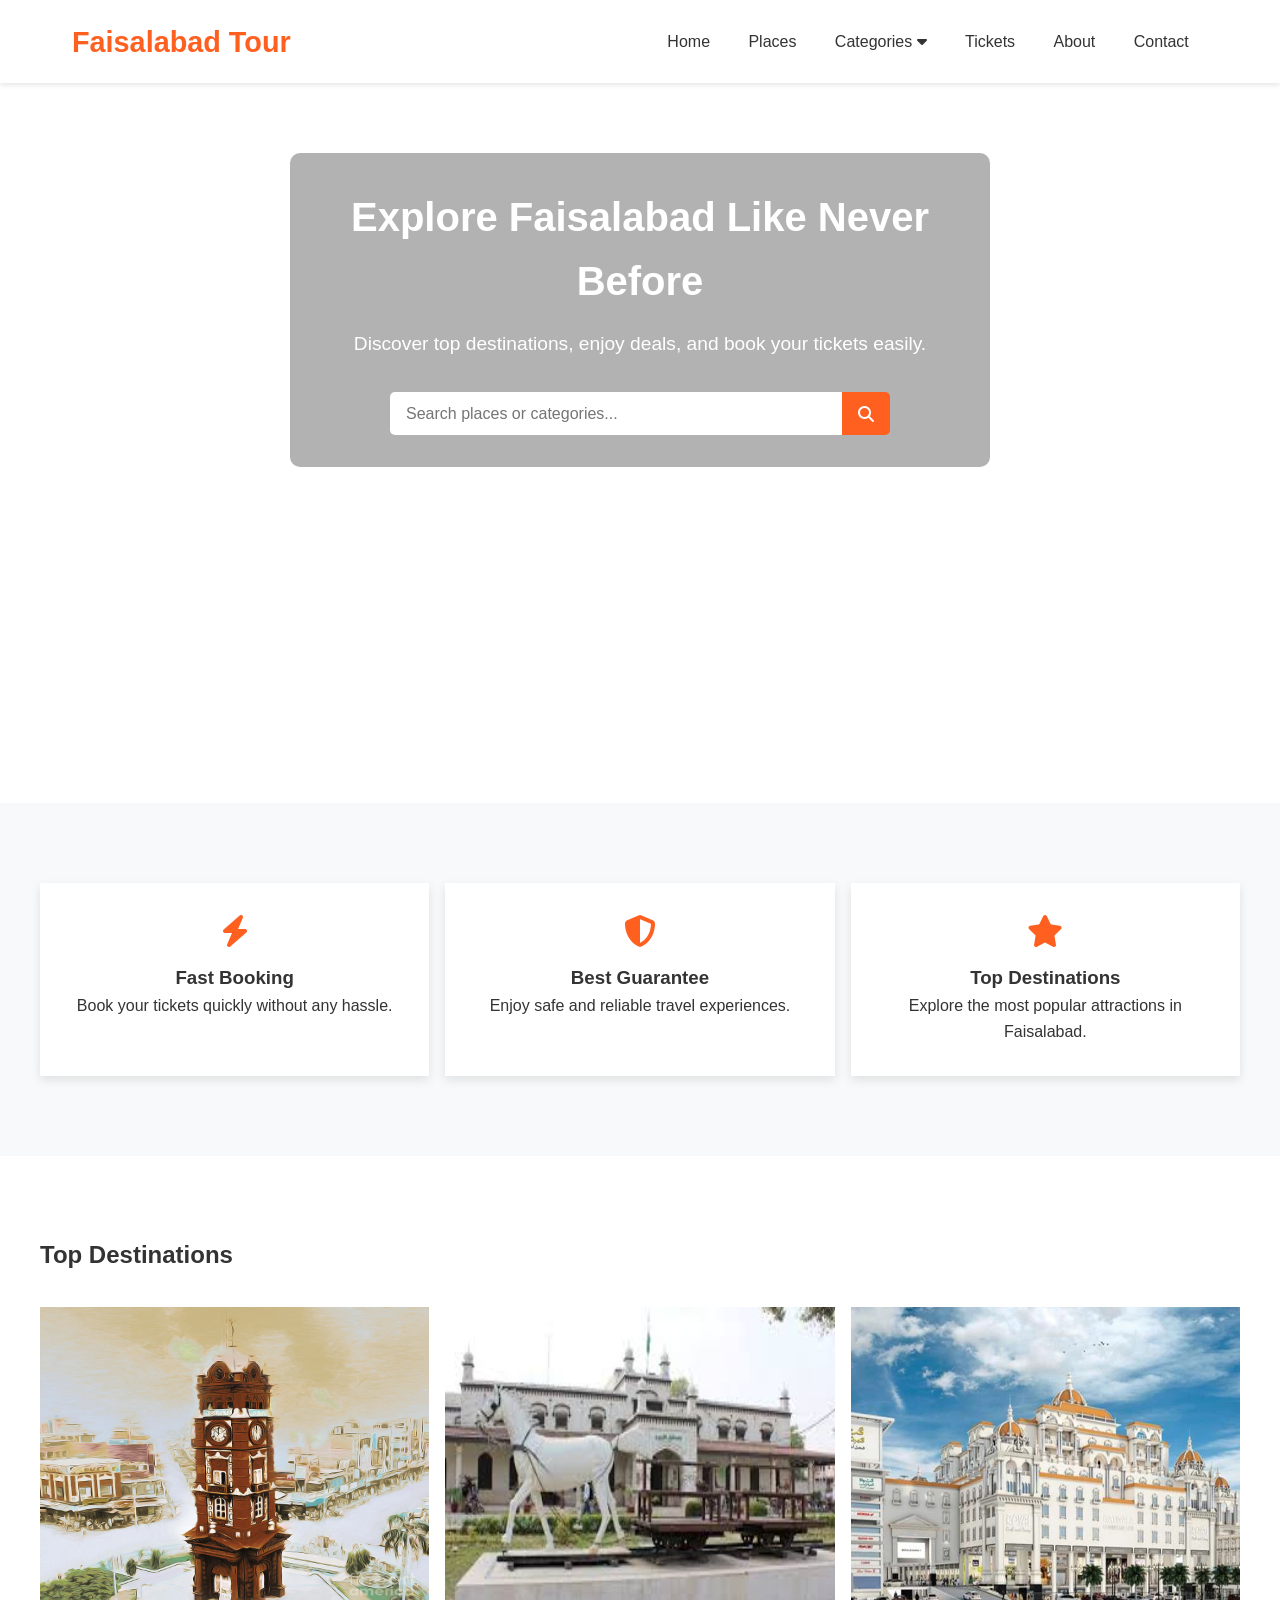
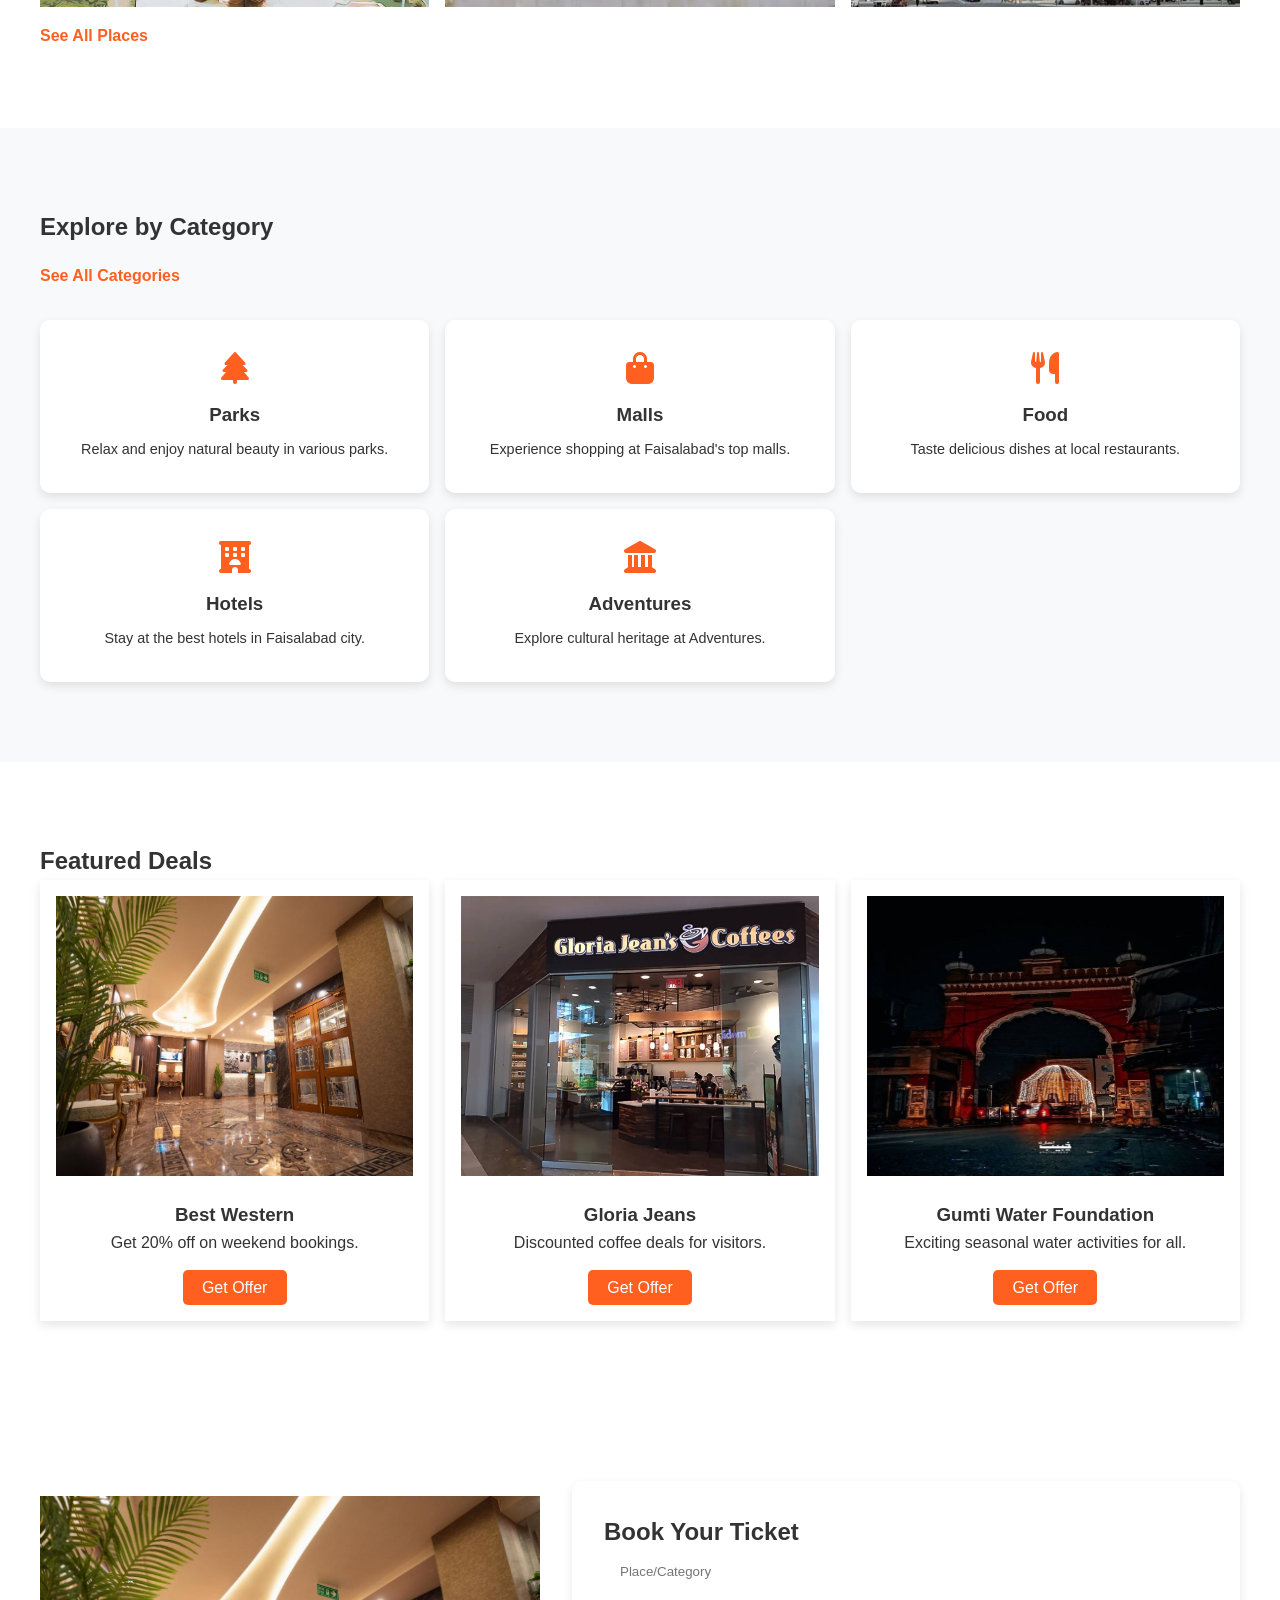
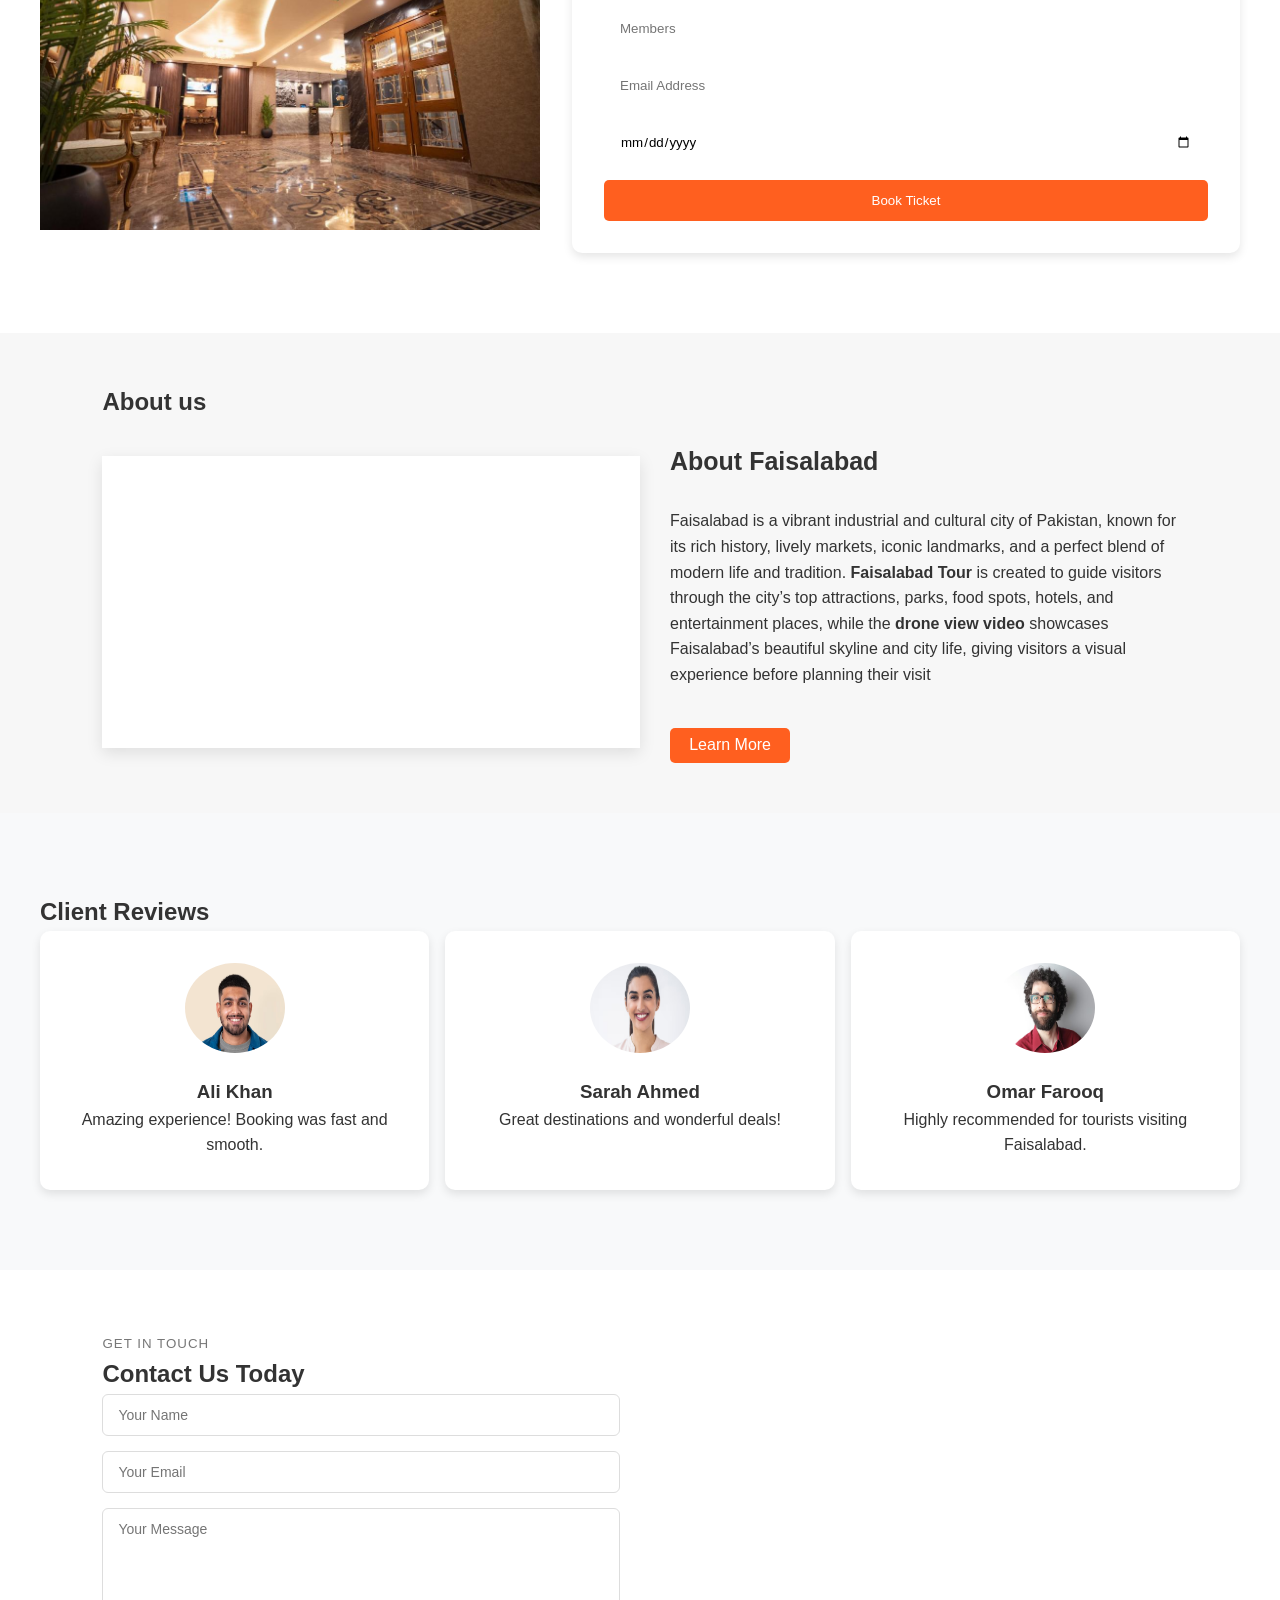
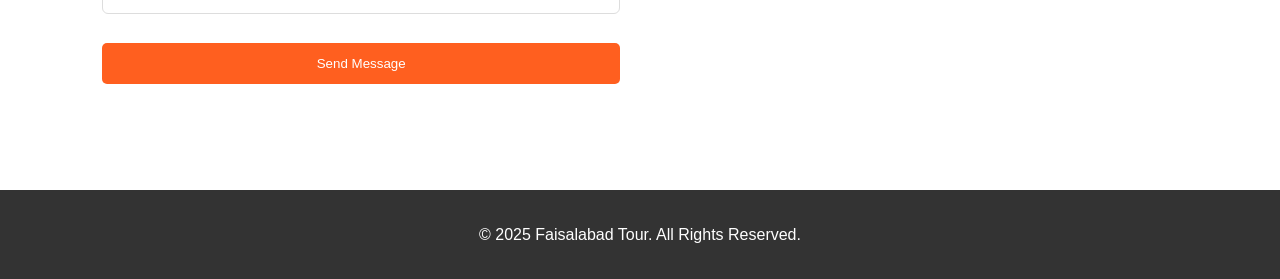
<file: index.html>
<!DOCTYPE html>
<html lang="en">
  <head>
    <meta charset="UTF-8" />
    <meta name="viewport" content="width=device-width, initial-scale=1.0" />
    <title>Faisalabad Tour - Home</title>
    <!-- Link CSS -->
    <link rel="stylesheet" href="styles.css" />
    <!-- CDN Icons for categories -->
    <link
      rel="stylesheet"
      href="https://cdnjs.cloudflare.com/ajax/libs/font-awesome/6.4.0/css/all.min.css"
    />
  </head>
  <body>
    <!-- HEADER START -->
    <header>
      <div class="container header-container">
        <!-- Logo -->
        <div class="logo">Faisalabad Tour</div>
        <!-- Navbar -->
        <nav>
          <ul class="nav-links">
            <li><a href="index.html">Home</a></li>
            <li><a href="places.html">Places</a></li>
            <li class="dropdown">
              <a href="categories.html"
                >Categories <i class="fa fa-caret-down"></i
              ></a>
              <ul class="dropdown-menu">
                <li><a href="parks.html">Parks</a></li>
                <li><a href="malls.html">Malls</a></li>
                <li><a href="food.html">Food</a></li>
                <li><a href="hotels.html">Hotels</a></li>
                <li><a href="adventures.html">Adventure</a></li>
              </ul>
            </li>
            <li><a href="tickets.html">Tickets</a></li>
            <li><a href="about.html">About</a></li>
            <li><a href="contact.html">Contact</a></li>
          </ul>
          <!-- Burger icon for mobile -->
          <div class="burger">
            <div></div>
            <div></div>
            <div></div>
          </div>
        </nav>
      </div>
    </header>
    <!-- HEADER END -->

    <!-- BANNER START -->
    <section class="banner">
      <div class="banner-slides">
        <div
          class="slide"
          style="background-image: url('Images/banner-slides/slide-1.jpg')"
        ></div>
        <div
          class="slide"
          style="background-image: url('Images/banner-slides/slide-2.jpg')"
        ></div>
        <div
          class="slide"
          style="background-image: url('Images/banner-slides/slide-3.jpg')"
        ></div>
        <div
          class="slide"
          style="background-image: url('Images/banner-slides/slide-4.jpg')"
        ></div>
        <div
          class="slide"
          style="background-image: url('Images/banner-slides/slide-5.jpg')"
        ></div>
      </div>

      <div class="banner-content">
        <h1>Explore Faisalabad Like Never Before</h1>
        <p>
          Discover top destinations, enjoy deals, and book your tickets easily.
        </p>

        <!-- SEARCH FORM START -->
        <form class="search-bar" action="places.html" method="get">
          <input
            type="text"
            name="query"
            placeholder="Search places or categories..."
            required
          />
          <button type="submit"><i class="fa fa-search"></i></button>
        </form>
        <!-- SEARCH FORM END -->
      </div>
    </section>
    <!-- BANNER END -->

    <!-- FEATURE CARDS START -->
    <section class="features">
      <div class="container features-container">
        <div class="feature-card">
          <i class="fa fa-bolt"></i>
          <h3>Fast Booking</h3>
          <p>Book your tickets quickly without any hassle.</p>
        </div>
        <div class="feature-card">
          <i class="fa fa-shield-alt"></i>
          <h3>Best Guarantee</h3>
          <p>Enjoy safe and reliable travel experiences.</p>
        </div>
        <div class="feature-card">
          <i class="fa fa-star"></i>
          <h3>Top Destinations</h3>
          <p>Explore the most popular attractions in Faisalabad.</p>
        </div>
      </div>
    </section>
    <!-- FEATURE CARDS END -->

    <!-- TOP DESTINATIONS START -->
    <section class="top-destinations">
      <div class="container section-container">
        <h2>Top Destinations</h2>
        <div class="destinations-grid">
          <div class="destination-card">
            <img src="Images/top-destination-1.jpg" alt="" />
            <div class="destination-info">
              <h3>Clock Tower</h3>
            </div>
          </div>
          <div class="destination-card">
            <img src="Images/top-destination-2.jpeg" alt="" />
            <div class="destination-info">
              <h3>Lyallpur Museum</h3>
            </div>
          </div>
          <div class="destination-card">
            <img src="Images/top-destination-3.webp" alt="" />
            <div class="destination-info">
              <h3>Gatwala Park</h3>
            </div>
          </div>
        </div>
        <a href="places.html" class="see-all-link">See All Places</a>
      </div>
    </section>
    <!-- TOP DESTINATIONS END -->

    <!-- EXPLORE BY CATEGORY START -->
    <section class="explore-category">
      <div class="container section-container">
        <h2>Explore by Category</h2>
        <a href="categories.html" class="see-all-link">See All Categories</a>
        <div class="category-grid">
          <div class="category-card">
            <i class="fa fa-tree"></i>
            <h3>Parks</h3>
            <p>Relax and enjoy natural beauty in various parks.</p>
          </div>
          <div class="category-card">
            <i class="fa fa-shopping-bag"></i>
            <h3>Malls</h3>
            <p>Experience shopping at Faisalabad's top malls.</p>
          </div>
          <div class="category-card">
            <i class="fa fa-utensils"></i>
            <h3>Food</h3>
            <p>Taste delicious dishes at local restaurants.</p>
          </div>
          <div class="category-card">
            <i class="fa fa-hotel"></i>
            <h3>Hotels</h3>
            <p>Stay at the best hotels in Faisalabad city.</p>
          </div>
          <div class="category-card">
            <i class="fa fa-landmark"></i>
            <h3>Adventures</h3>
            <p>Explore cultural heritage at Adventures.</p>
          </div>
        </div>
      </div>
    </section>
    <!-- EXPLORE BY CATEGORY END -->

    <!-- FEATURED DEALS START -->
    <section class="featured-deals">
      <div class="container section-container">
        <h2>Featured Deals</h2>
        <div class="deals-grid">
          <div class="deal-card">
            <img src="Images/deal-1.jpg" alt="" />
            <h3>Best Western</h3>
            <p>Get 20% off on weekend bookings.</p>
            <a href="tickets.html" class="btn">Get Offer</a>
          </div>
          <div class="deal-card">
            <img src="Images/deal-2.jpg" alt="" />
            <h3>Gloria Jeans</h3>
            <p>Discounted coffee deals for visitors.</p>
            <a href="tickets.html" class="btn">Get Offer</a>
          </div>
          <div class="deal-card">
            <img src="Images/deal-3.jpg" alt="" />
            <h3>Gumti Water Foundation</h3>
            <p>Exciting seasonal water activities for all.</p>
            <a href="tickets.html" class="btn">Get Offer</a>
          </div>
        </div>
      </div>
    </section>
    <!-- FEATURED DEALS END -->

    <!-- BOOK TICKET START -->
    <section class="book-ticket">
      <div class="container section-container ticket-container">
        <div class="ticket-image">
          <img src="Images/deal-1.jpg" alt="" />
        </div>
        <div class="ticket-form">
          <h2>Book Your Ticket</h2>
          <form>
            <input type="text" placeholder="Place/Category" required />
            <input type="email" placeholder="Members" required />
            <input type="text" placeholder="Email Address" required />
            <input type="date" placeholder="Date" required />
            <button type="submit">Book Ticket</button>
          </form>
        </div>
      </div>
    </section>

    <!-- ABOUT US START -->

    <section class="about">
      <!-- <h2 class="about-title">About <span>Us</span></h2> -->
      <h2>About us</h2>

      <div class="about-container">
        <!-- Left Video Box -->
        <div class="about-video">
          <video autoplay muted loop>
            <source src="Images/video.mp4" type="video/mp4" />
            Your browser does not support video.
          </video>

          <!-- <div class="img-text">Best Flowers Sellers</div> -->
        </div>

        <!-- Right Content -->
        <div class="about-content">
          <h3 style="margin-bottom: 1.7rem; font-size: 25px">
            About Faisalabad
          </h3>

          <p>
            Faisalabad is a vibrant industrial and cultural city of Pakistan,
            known for its rich history, lively markets, iconic landmarks, and a
            perfect blend of modern life and tradition.
            <b>Faisalabad Tour</b> is created to guide visitors through the
            city’s top attractions, parks, food spots, hotels, and entertainment
            places, while the <b>drone view video</b> showcases Faisalabad’s
            beautiful skyline and city life, giving visitors a visual experience
            before planning their visit
          </p>
          <br />

          <a href="#" class="btn">Learn More</a>
        </div>
      </div>
    </section>

    <!-- ABOUT US END -->

    <!-- REVIEWS START -->
    <section class="reviews">
      <div class="container section-container">
        <h2>Client Reviews</h2>
        <div class="reviews-grid">
          <div class="review-card">
            <img src="Images/client-ali.avif" alt="" />
            <h3>Ali Khan</h3>
            <p>Amazing experience! Booking was fast and smooth.</p>
          </div>
          <div class="review-card">
            <img src="Images/client-sara.avif" alt="" />
            <h3>Sarah Ahmed</h3>
            <p>Great destinations and wonderful deals!</p>
          </div>
          <div class="review-card">
            <img src="Images/client-omar.avif" alt="" />
            <h3>Omar Farooq</h3>
            <p>Highly recommended for tourists visiting Faisalabad.</p>
          </div>
        </div>
      </div>
    </section>
    <!-- REVIEWS END -->

    <!-- CONTACT US START -->

    <section class="contact">
      <div class="contact-container">
        <!-- Left: Contact Form -->
        <div class="contact-left">
          <small>GET IN TOUCH</small>
          <h2>Contact Us Today</h2>

          <form>
            <input type="text" placeholder="Your Name" required />
            <input type="email" placeholder="Your Email" required />
            <!-- <input type="text" placeholder="Subject" /> -->
            <textarea placeholder="Your Message" rows="5"></textarea>
            <button type="submit" class="btn contact-btn">Send Message</button>
          </form>
        </div>

        <!-- Right: Map -->
        <div class="contact-right">
          <iframe
            src="https://www.google.com/maps?q=Faisalabad,Pakistan&output=embed"
            allowfullscreen=""
            loading="lazy"
          >
          </iframe>
        </div>
      </div>
    </section>

    <!-- CONTACT US END -->

    <!-- FOOTER START -->
    <footer>
      <div class="container footer-container">
        <p>&copy; 2025 Faisalabad Tour. All Rights Reserved.</p>
      </div>
    </footer>
    <!-- FOOTER END -->
  </body>
  <script src="script.js"></script>
</html>
</file>
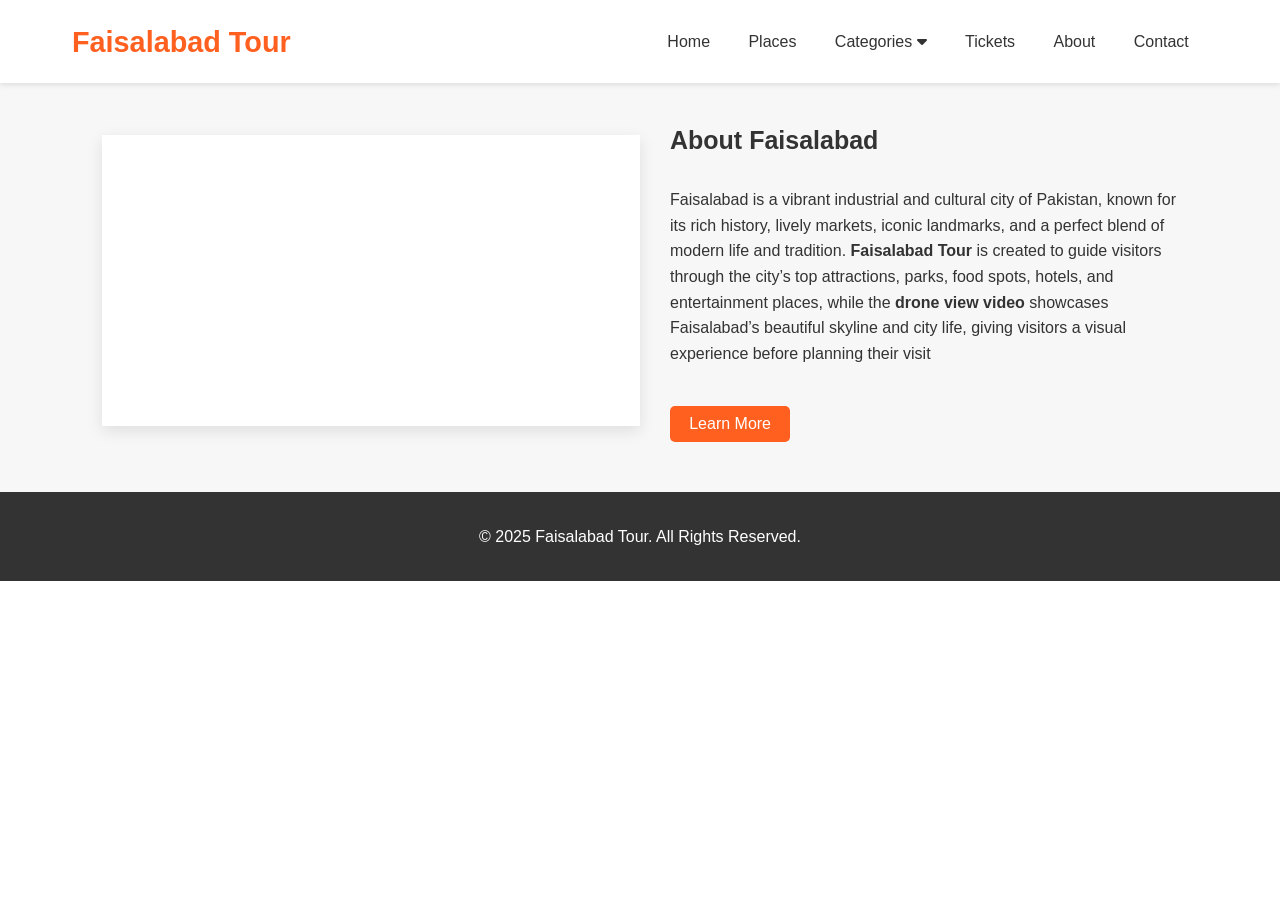
<file: about.html>
<!DOCTYPE html>
<html lang="en">
  <head>
    <meta charset="UTF-8" />
    <meta name="viewport" content="width=device-width, initial-scale=1.0" />
    <title>Faisalabad Tour - About Us</title>
    <link rel="stylesheet" href="styles.css" />
    <link
      rel="stylesheet"
      href="https://cdnjs.cloudflare.com/ajax/libs/font-awesome/6.4.0/css/all.min.css"
    />
  </head>
  <body>
    <!-- HEADER START -->
    <header>
      <div class="container header-container">
        <div class="logo">Faisalabad Tour</div>
        <nav>
          <ul class="nav-links">
            <li><a href="index.html">Home</a></li>
            <li><a href="places.html">Places</a></li>
            <li class="dropdown">
              <a href="categories.html"
                >Categories <i class="fa fa-caret-down"></i
              ></a>
              <ul class="dropdown-menu">
                <li><a href="parks.html">Parks</a></li>
                <li><a href="malls.html">Malls</a></li>
                <li><a href="food.html">Food</a></li>
                <li><a href="hotels.html">Hotels</a></li>
                <li><a href="adventures.html">Adventures</a></li>
              </ul>
            </li>
            <li><a href="tickets.html">Tickets</a></li>
            <li><a href="about.html">About</a></li>
            <li><a href="contact.html">Contact</a></li>
          </ul>
          <div class="burger">
            <div></div>
            <div></div>
            <div></div>
          </div>
        </nav>
      </div>
    </header>
    <!-- HEADER END -->

    <!-- ABOUT VIDEO SECTION START -->

    <section class="about about-page">
      <div class="about-container">
        <!-- Left Video Box -->
        <div class="about-video">
          <video autoplay muted loop>
            <source src="Images/video.mp4" type="video/mp4" />
            Your browser does not support video.
          </video>

          <!-- <div class="img-text">Best Flowers Sellers</div> -->
        </div>

        <!-- Right Content -->
        <div class="about-content">
          <h3 style="margin-bottom: 1.7rem; font-size: 25px">
            About Faisalabad
          </h3>

          <p>
            Faisalabad is a vibrant industrial and cultural city of Pakistan,
            known for its rich history, lively markets, iconic landmarks, and a
            perfect blend of modern life and tradition.
            <b>Faisalabad Tour</b> is created to guide visitors through the
            city’s top attractions, parks, food spots, hotels, and entertainment
            places, while the <b>drone view video</b> showcases Faisalabad’s
            beautiful skyline and city life, giving visitors a visual experience
            before planning their visit
          </p>
          <br />

          <a href="#" class="btn">Learn More</a>
        </div>
      </div>
    </section>

    <!-- ABOUT DETAILS SECTION END -->

    <!-- FOOTER START -->
    <footer>
      <div class="container footer-container">
        <p>&copy; 2025 Faisalabad Tour. All Rights Reserved.</p>
      </div>
    </footer>
    <!-- FOOTER END -->
  </body>
  <script src="script.js"></script>
</html>
</file>
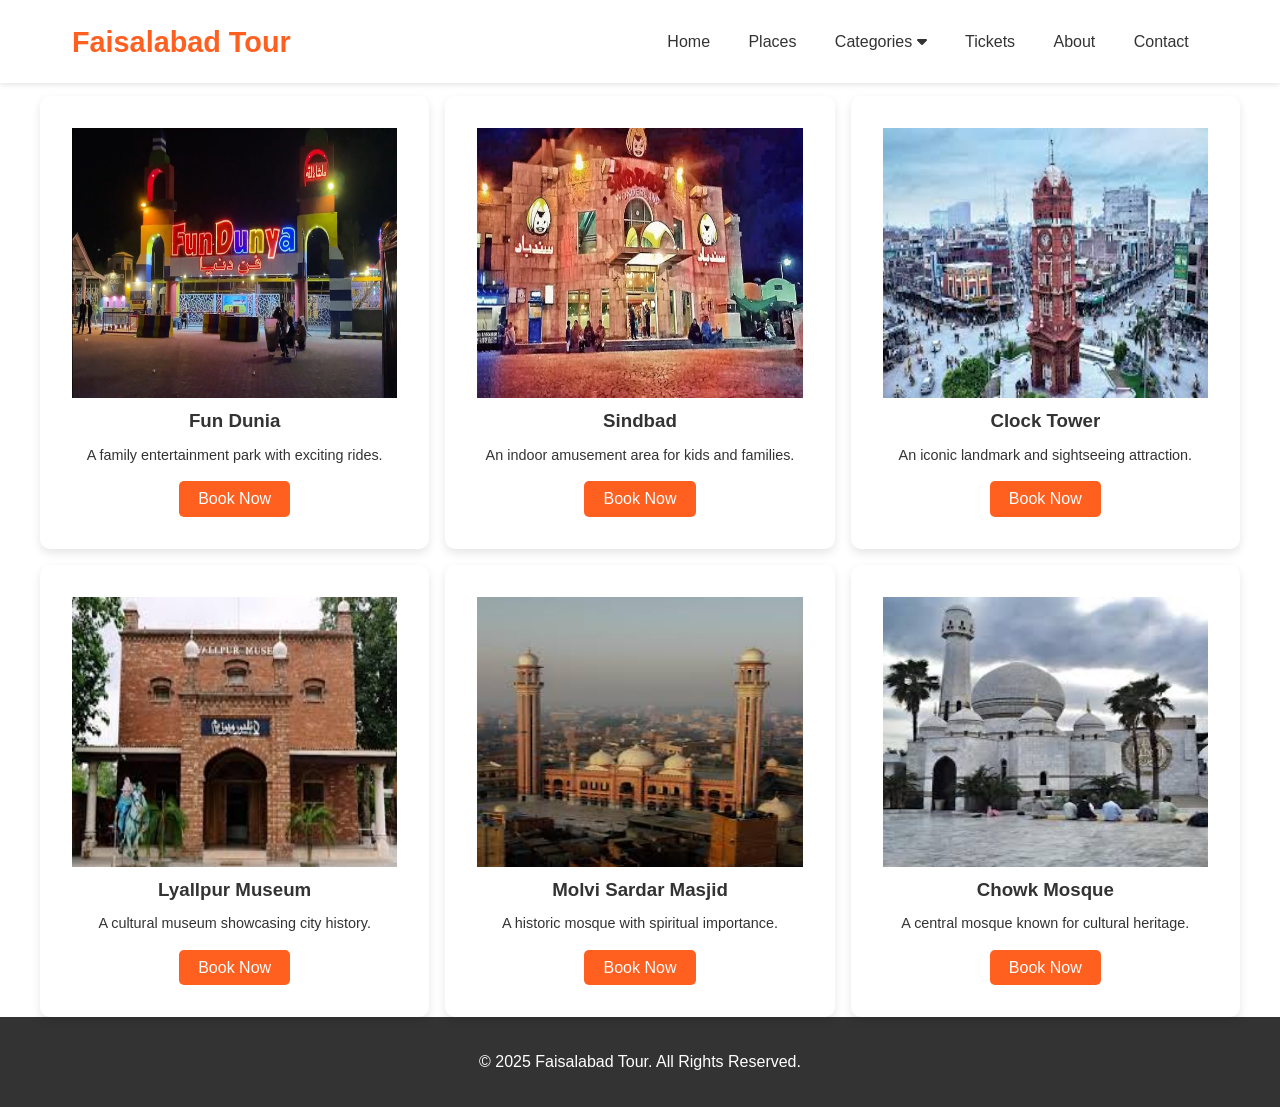
<file: adventures.html>
<!DOCTYPE html>
<html lang="en">
  <head>
    <meta charset="UTF-8" />
    <meta name="viewport" content="width=device-width, initial-scale=1.0" />
    <title>Faisalabad Tour - Adventures</title>
    <link rel="stylesheet" href="styles.css" />
    <link
      rel="stylesheet"
      href="https://cdnjs.cloudflare.com/ajax/libs/font-awesome/6.4.0/css/all.min.css"
    />
  </head>
  <body>
    <!-- HEADER START -->
    <header>
      <div class="container header-container">
        <div class="logo">Faisalabad Tour</div>
        <nav>
          <ul class="nav-links">
            <li><a href="index.html">Home</a></li>
            <li><a href="places.html">Places</a></li>
            <li class="dropdown">
              <a href="categories.html"
                >Categories <i class="fa fa-caret-down"></i
              ></a>
              <ul class="dropdown-menu">
                <li><a href="parks.html">Parks</a></li>
                <li><a href="malls.html">Malls</a></li>
                <li><a href="food.html">Food</a></li>
                <li><a href="hotels.html">Hotels</a></li>
                <li><a href="adventures.html">Adventure</a></li>
              </ul>
            </li>
            <li><a href="tickets.html">Tickets</a></li>
            <li><a href="about.html">About</a></li>
            <li><a href="contact.html">Contact</a></li>
          </ul>
          <div class="burger">
            <div></div>
            <div></div>
            <div></div>
          </div>
        </nav>
      </div>
    </header>
    <!-- HEADER END -->

    <!-- CATEGORY HEADING START -->
    <section class="category-heading">
      <div class="container section-container">
        <h1>Adventure & Entertainment</h1>
        <p>
          Experience exciting rides, family fun, and unforgettable entertainment
          across Faisalabad.
        </p>
      </div>
    </section>
    <!-- CATEGORY HEADING END -->

    <!-- CATEGORY CARDS START -->
    <section class="category-cards">
      <div class="container section-container">
        <div class="category-grid">
          <div class="category-card">
            <img src="Images/adventures/fun-dunia.jpg" alt="Lyallpur Museum" />
            <div class="category-info">
              <h3>Fun Dunia</h3>
              <p>A family entertainment park with exciting rides.</p>
              <a href="tickets.html" class="btn">Book Now</a>
            </div>
          </div>

          <div class="category-card">
            <img src="Images/adventures/sindbad.webp" alt="Punjab Museum" />
            <div class="category-info">
              <h3>Sindbad</h3>
              <p>An indoor amusement area for kids and families.</p>
              <a href="tickets.html" class="btn">Book Now</a>
            </div>
          </div>

          <div class="category-card">
            <img
              src="Images/adventures/clock-tower.jpeg"
              alt="Textile Museum"
            />
            <div class="category-info">
              <h3>Clock Tower</h3>
              <p>An iconic landmark and sightseeing attraction.</p>
              <a href="tickets.html" class="btn">Book Now</a>
            </div>
          </div>

          <div class="category-card">
            <img
              src="Images/adventures/lyallpur-museum.jpeg"
              alt="Punjab Museum"
            />
            <div class="category-info">
              <h3>Lyallpur Museum</h3>
              <p>A cultural museum showcasing city history.</p>
              <a href="tickets.html" class="btn">Book Now</a>
            </div>
          </div>

          <div class="category-card">
            <img
              src="Images/adventures/molvi-sardar-masjid.jpeg"
              alt="Punjab Museum"
            />
            <div class="category-info">
              <h3>Molvi Sardar Masjid</h3>
              <p>A historic mosque with spiritual importance.</p>
              <a href="tickets.html" class="btn">Book Now</a>
            </div>
          </div>

          <div class="category-card">
            <img
              src="Images/adventures/chowk-mosque.jpeg"
              alt="Punjab Museum"
            />
            <div class="category-info">
              <h3>Chowk Mosque</h3>
              <p>A central mosque known for cultural heritage.</p>
              <a href="tickets.html" class="btn">Book Now</a>
              
            </div>
          </div>
        </div>
      </div>
    </section>

    <!-- CATEGORY CARDS END -->

    <!-- FOOTER START -->
    <footer>
      <div class="container footer-container">
        <p>&copy; 2025 Faisalabad Tour. All Rights Reserved.</p>
      </div>
    </footer>
    <!-- FOOTER END -->
    <script src="script.js"></script>
  </body>
</html>
</file>
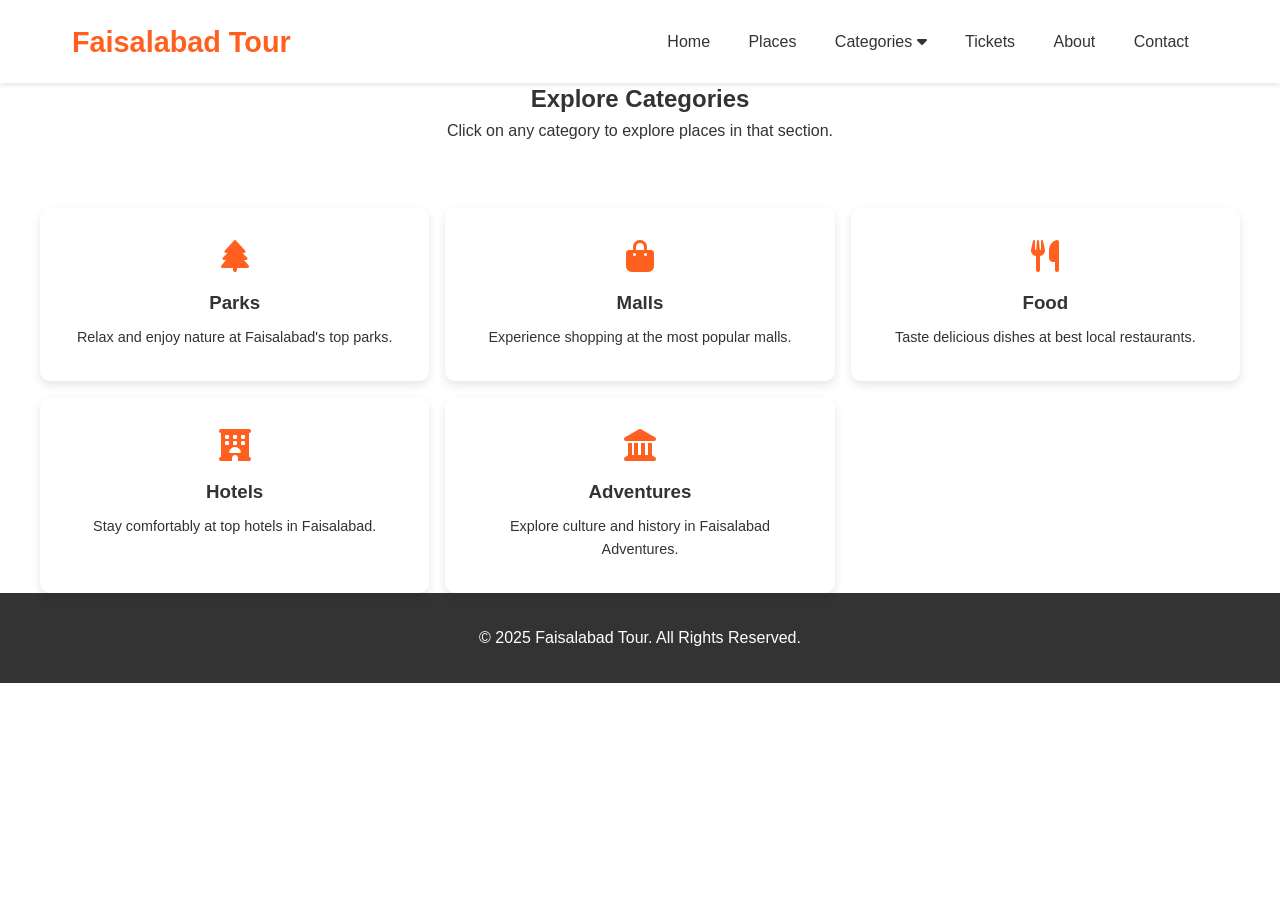
<file: categories.html>
<!DOCTYPE html>
<html lang="en">
  <head>
    <meta charset="UTF-8" />
    <meta name="viewport" content="width=device-width, initial-scale=1.0" />
    <title>Faisalabad Tour - Categories</title>
    <link rel="stylesheet" href="styles.css" />
    <link
      rel="stylesheet"
      href="https://cdnjs.cloudflare.com/ajax/libs/font-awesome/6.4.0/css/all.min.css"
    />
  </head>
  <body>
    <!-- HEADER START -->
    <header>
      <div class="container header-container">
        <div class="logo">Faisalabad Tour</div>
        <nav>
          <ul class="nav-links">
            <li><a href="index.html">Home</a></li>
            <li><a href="places.html">Places</a></li>
            <li class="dropdown">
              <a href="categories.html"
                >Categories <i class="fa fa-caret-down"></i
              ></a>
              <ul class="dropdown-menu">
                <li><a href="parks.html">Parks</a></li>
                <li><a href="malls.html">Malls</a></li>
                <li><a href="food.html">Food</a></li>
                <li><a href="hotels.html">Hotels</a></li>
                <li><a href="adventures.html">Adventures</a></li>
              </ul>
            </li>
            <li><a href="tickets.html">Tickets</a></li>
            <li><a href="about.html">About</a></li>
            <li><a href="contact.html">Contact</a></li>
          </ul>
          <div class="burger">
            <div></div>
            <div></div>
            <div></div>
          </div>
        </nav>
      </div>
    </header>
    <!-- HEADER END -->

    <!-- CATEGORIES HEADING START -->
    <section class="categories-heading">
      <div class="container section-container">
        <h1>Explore Categories</h1>
        <p>Click on any category to explore places in that section.</p>
      </div>
    </section>
    <!-- CATEGORIES HEADING END -->

    <!-- CATEGORIES CARDS START -->
    <section class="categories-cards">
      <div class="container section-container">
        <div class="category-grid">
          <!-- Category Card Start -->
          <a href="parks.html" class="category-card">
            <i class="fa fa-tree"></i>
            <h3>Parks</h3>
            <p>Relax and enjoy nature at Faisalabad's top parks.</p>
          </a>
          <a href="malls.html" class="category-card">
            <i class="fa fa-shopping-bag"></i>
            <h3>Malls</h3>
            <p>Experience shopping at the most popular malls.</p>
          </a>
          <a href="food.html" class="category-card">
            <i class="fa fa-utensils"></i>
            <h3>Food</h3>
            <p>Taste delicious dishes at best local restaurants.</p>
          </a>
          <a href="hotels.html" class="category-card">
            <i class="fa fa-hotel"></i>
            <h3>Hotels</h3>
            <p>Stay comfortably at top hotels in Faisalabad.</p>
          </a>
          <a href="adventures.html" class="category-card">
            <i class="fa fa-landmark"></i>
            <h3>Adventures</h3>
            <p>Explore culture and history in Faisalabad Adventures.</p>
          </a>
        </div>
      </div>
    </section>
    <!-- CATEGORIES CARDS END -->

    <!-- FOOTER START -->
    <footer>
      <div class="container footer-container">
        <p>&copy; 2025 Faisalabad Tour. All Rights Reserved.</p>
      </div>
    </footer>
    <!-- FOOTER END -->
    <script src="script.js"></script>
  </body>
</html>
</file>
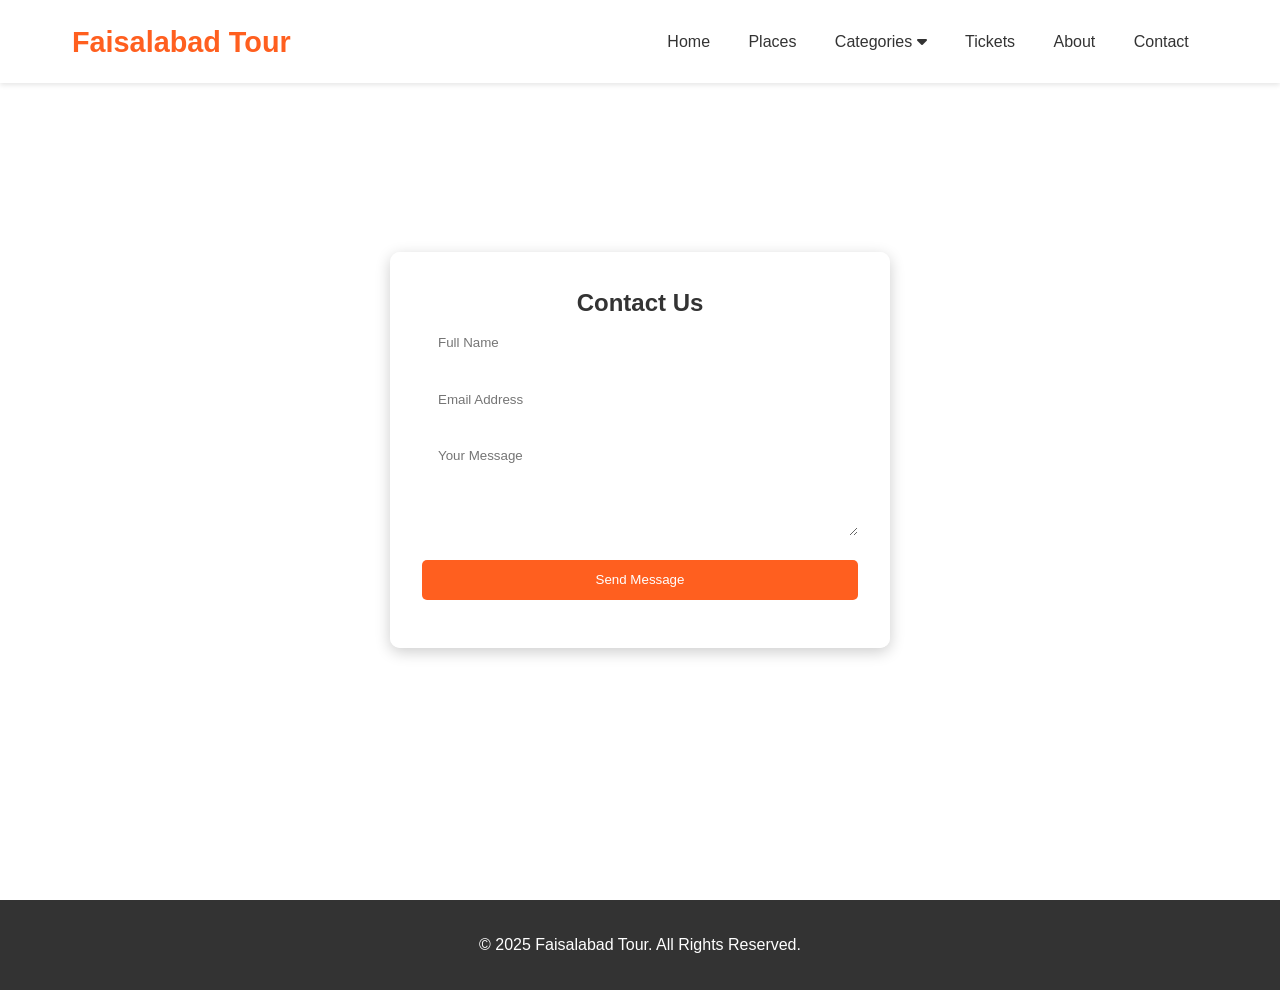
<file: contact.html>
<!DOCTYPE html>
<html lang="en">
  <head>
    <meta charset="UTF-8" />
    <meta name="viewport" content="width=device-width, initial-scale=1.0" />
    <title>Faisalabad Tour - Contact Us</title>
    <link rel="stylesheet" href="styles.css" />
    <link
      rel="stylesheet"
      href="https://cdnjs.cloudflare.com/ajax/libs/font-awesome/6.4.0/css/all.min.css"
    />
  </head>
  <body>
    <!-- HEADER START -->
    <header>
      <div class="container header-container">
        <div class="logo">Faisalabad Tour</div>
        <nav>
          <ul class="nav-links">
            <li><a href="index.html">Home</a></li>
            <li><a href="places.html">Places</a></li>
            <li class="dropdown">
              <a href="categories.html"
                >Categories <i class="fa fa-caret-down"></i
              ></a>
              <ul class="dropdown-menu">
                <li><a href="parks.html">Parks</a></li>
                <li><a href="malls.html">Malls</a></li>
                <li><a href="food.html">Food</a></li>
                <li><a href="hotels.html">Hotels</a></li>
                <li><a href="adventures.html">Adventures</a></li>
              </ul>
            </li>
            <li><a href="tickets.html">Tickets</a></li>
            <li><a href="about.html">About</a></li>
            <li><a href="contact.html">Contact</a></li>
          </ul>
          <div class="burger">
            <div></div>
            <div></div>
            <div></div>
          </div>
        </nav>
      </div>
    </header>
    <!-- HEADER END -->

    <!-- CONTACT FORM SECTION START -->
    <section class="contact-us-section">
      <div class="container section-container">
        <div class="contact-us-center">
          <form class="contact-form">
            <h1>Contact Us</h1>
            <input type="text" placeholder="Full Name" required />
            <input type="email" placeholder="Email Address" required />
            <textarea placeholder="Your Message" rows="5" required></textarea>
            <button type="submit">Send Message</button>
          </form>
        </div>
      </div>
    </section>
    <!-- CONTACT FORM SECTION END -->

    <!-- FOOTER START -->
    <footer>
      <div class="container footer-container">
        <p>&copy; 2025 Faisalabad Tour. All Rights Reserved.</p>
      </div>
    </footer>
    <!-- FOOTER END -->

    <!-- JS Script Start -->
    <script>
      // Sab forms select kar liye
      const forms = document.querySelectorAll("form");

      forms.forEach((form) => {
        form.addEventListener("submit", function (e) {
          e.preventDefault(); // form submit hone se page reload na ho
          alert("Thank you! Your submission has been received."); // pop-up message
          form.reset(); // form fields clear kar de
        });
      });
    </script>
    <!-- JS Script End -->
    <script src="script.js"></script>
  </body>
</html>
</file>
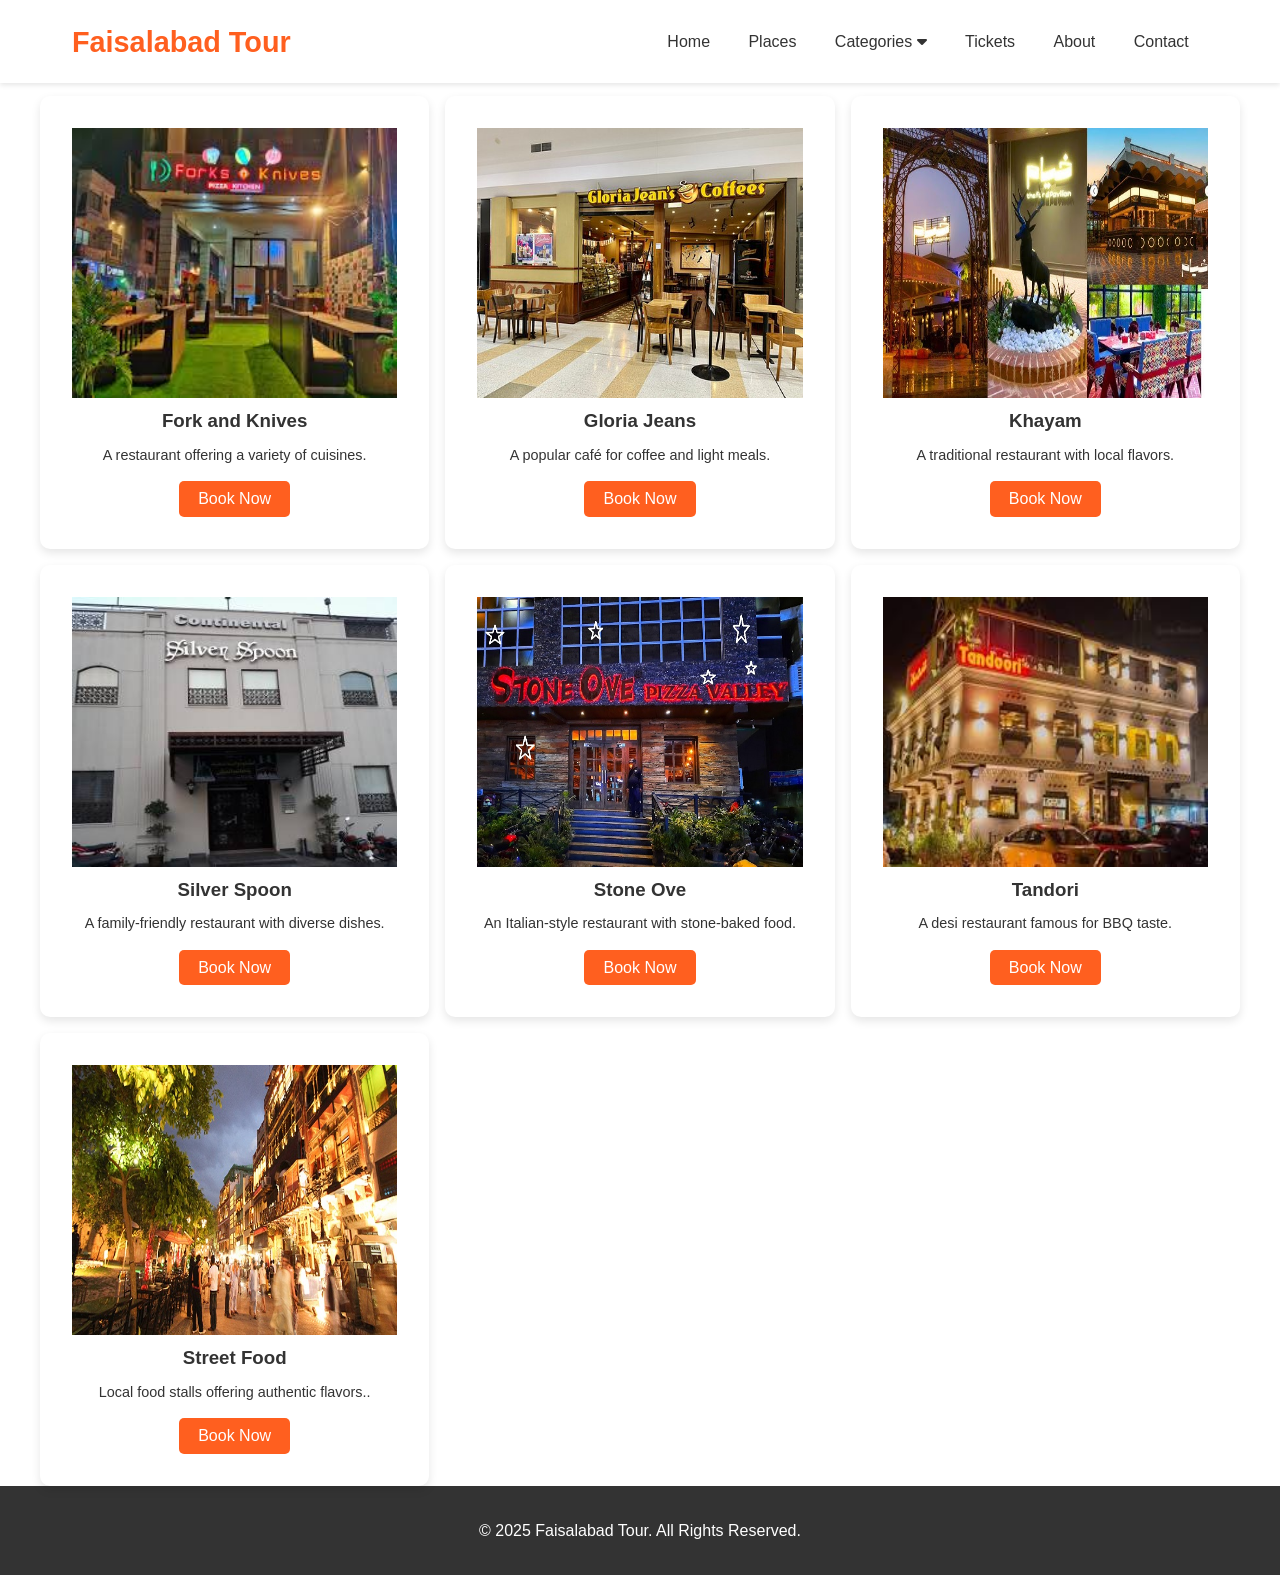
<file: food.html>
<!DOCTYPE html>
<html lang="en">
  <head>
    <meta charset="UTF-8" />
    <meta name="viewport" content="width=device-width, initial-scale=1.0" />
    <title>Faisalabad Tour - Food</title>
    <link rel="stylesheet" href="styles.css" />
    <link
      rel="stylesheet"
      href="https://cdnjs.cloudflare.com/ajax/libs/font-awesome/6.4.0/css/all.min.css"
    />
  </head>
  <body>
    <!-- HEADER START -->
    <header>
      <div class="container header-container">
        <div class="logo">Faisalabad Tour</div>
        <nav>
          <ul class="nav-links">
            <li><a href="index.html">Home</a></li>
            <li><a href="places.html">Places</a></li>
            <li class="dropdown">
              <a href="categories.html"
                >Categories <i class="fa fa-caret-down"></i
              ></a>
              <ul class="dropdown-menu">
                <li><a href="parks.html">Parks</a></li>
                <li><a href="malls.html">Malls</a></li>
                <li><a href="food.html">Food</a></li>
                <li><a href="hotels.html">Hotels</a></li>
                <li><a href="adventures.html">Adventures</a></li>
              </ul>
            </li>
            <li><a href="tickets.html">Tickets</a></li>
            <li><a href="about.html">About</a></li>
            <li><a href="contact.html">Contact</a></li>
          </ul>
          <div class="burger">
            <div></div>
            <div></div>
            <div></div>
          </div>
        </nav>
      </div>
    </header>
    <!-- HEADER END -->

    <!-- CATEGORY HEADING START -->
    <section class="category-heading">
      <div class="container section-container">
        <h1>Food Places in Faisalabad</h1>
        <p>Enjoy the best local and international cuisines in Faisalabad.</p>
      </div>
    </section>
    <!-- CATEGORY HEADING END -->

    <!-- CATEGORY CARDS START -->
    <section class="category-cards">
      <div class="container section-container">
        <div class="category-grid">
          <div class="category-card">
            <img src="Images/food/fork-n-knives.jpeg" alt="Street Food" />
            <div class="category-info">
              <h3>Fork and Knives</h3>
              <p>A restaurant offering a variety of cuisines.</p>
              <a href="tickets.html" class="btn">Book Now</a>
            </div>
          </div>

          <div class="category-card">
            <img src="Images/food/gloria-jeans.jpg" alt="Luxury Restaurants" />
            <div class="category-info">
              <h3>Gloria Jeans</h3>
              <p>A popular café for coffee and light meals.</p>
              <a href="tickets.html" class="btn">Book Now</a>
            </div>
          </div>

          <div class="category-card">
            <img src="Images/food/khayam-food.jpg" alt="Cafes & Bakeries" />
            <div class="category-info">
              <h3>Khayam</h3>
              <p>A traditional restaurant with local flavors.</p>
              <a href="tickets.html" class="btn">Book Now</a>
            </div>
            </div>

            <div class="category-card">
              <img
                src="Images/food/silver-spoon.jpeg"
                alt="Luxury Restaurants"
              />
              <div class="category-info">
                <h3>Silver Spoon</h3>
                <p>A family-friendly restaurant with diverse dishes.</p>
                <a href="tickets.html" class="btn">Book Now</a>
              </div>
            </div>

            <div class="category-card">
              <img src="Images/food/stone-ove.jpeg" alt="Luxury Restaurants" />
              <div class="category-info">
                <h3>Stone Ove</h3>
                <p>An Italian-style restaurant with stone-baked food.</p>
                <a href="tickets.html" class="btn">Book Now</a>
              </div>
            </div>

            <div class="category-card">
              <img src="Images/food/tandori.jpg" alt="Luxury Restaurants" />
              <div class="category-info">
                <h3>Tandori</h3>
                <p>A desi restaurant famous for BBQ taste.</p>
                <a href="tickets.html" class="btn">Book Now</a>
              </div>
            </div>

            <div class="category-card">
              <img src="Images/food/street-food.jpg" alt="Luxury Restaurants" />
              <div class="category-info">
                <h3>Street Food</h3>
                <p>Local food stalls offering authentic flavors..</p>
                <a href="tickets.html" class="btn">Book Now</a>
              </div>
    
          </div>
        </div>
      </div>
    </section>
    <!-- CATEGORY CARDS END -->

    <!-- FOOTER START -->
    <footer>
      <div class="container footer-container">
        <p>&copy; 2025 Faisalabad Tour. All Rights Reserved.</p>
      </div>
    </footer>
    <!-- FOOTER END -->
  </body>
  <script src="script.js"></script>
</html>
</file>
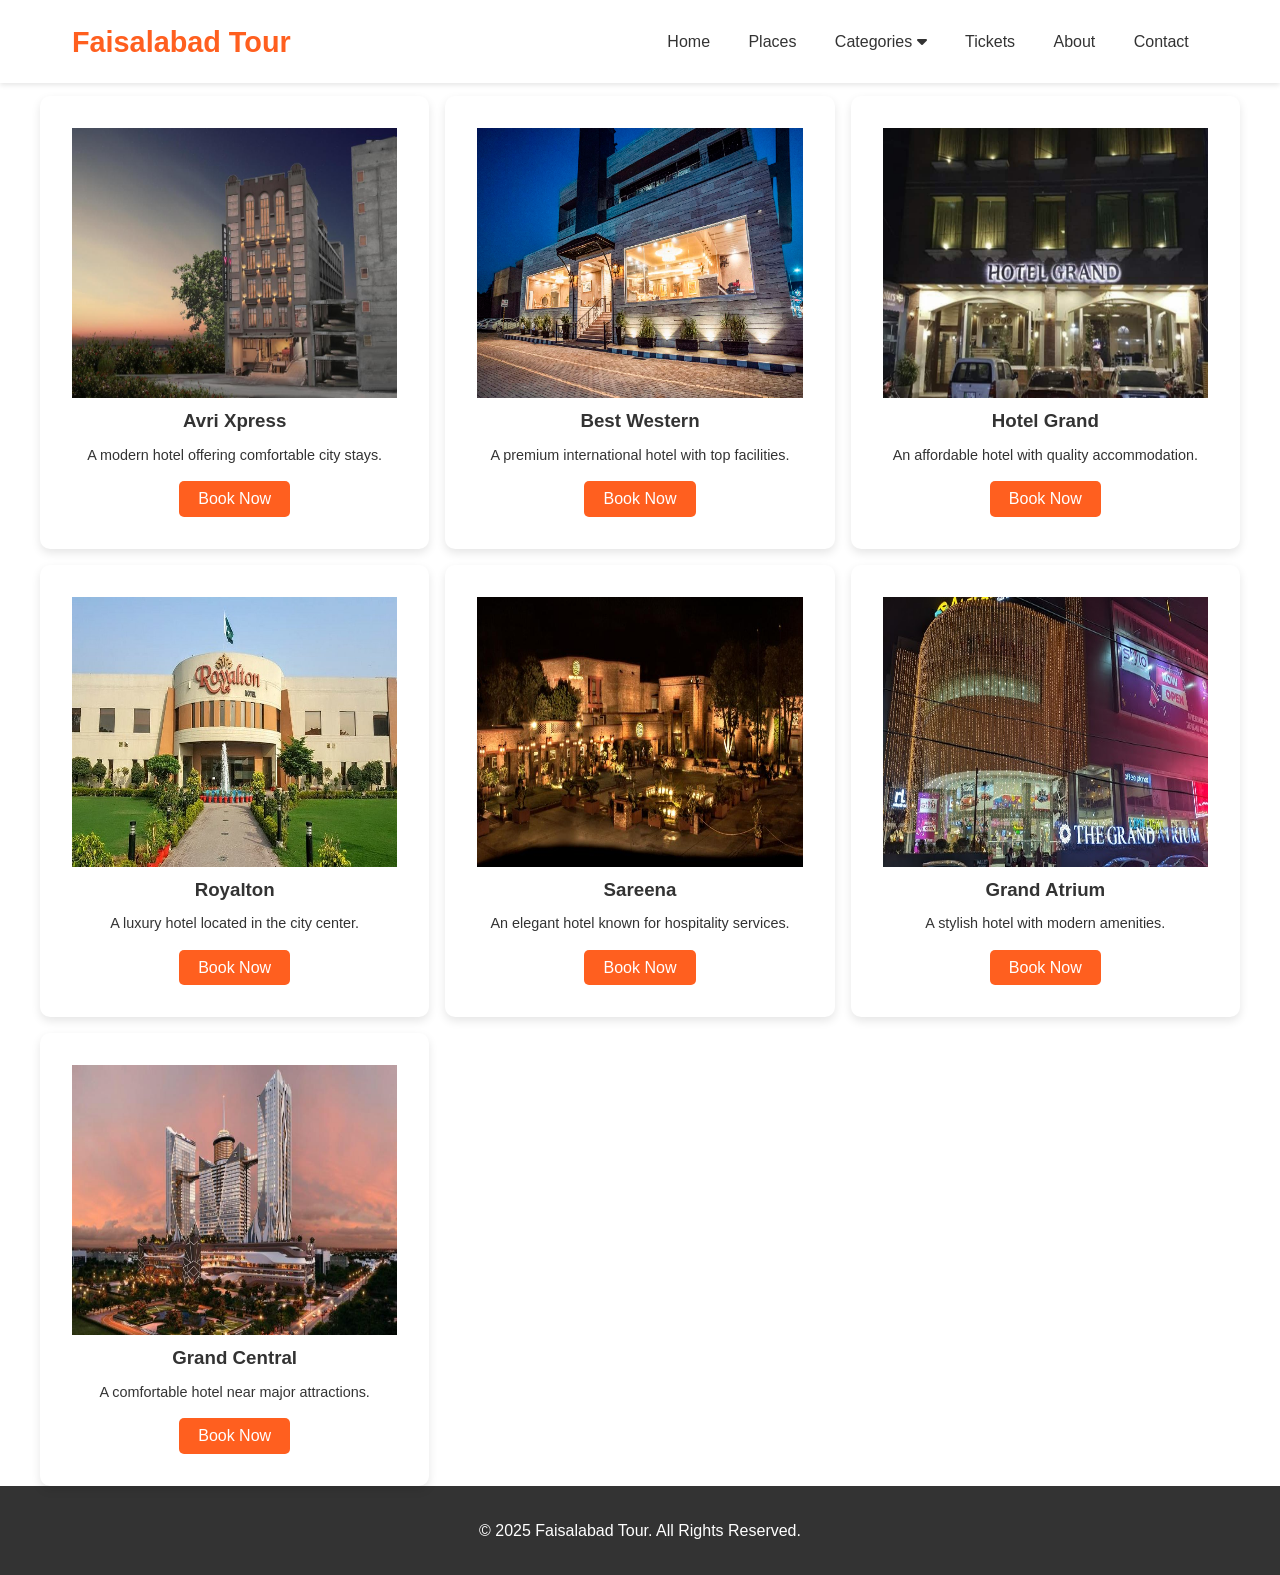
<file: hotels.html>
<!DOCTYPE html>
<html lang="en">
  <head>
    <meta charset="UTF-8" />
    <meta name="viewport" content="width=device-width, initial-scale=1.0" />
    <title>Faisalabad Tour - Hotels</title>
    <link rel="stylesheet" href="styles.css" />
    <link
      rel="stylesheet"
      href="https://cdnjs.cloudflare.com/ajax/libs/font-awesome/6.4.0/css/all.min.css"
    />
  </head>
  <body>
    <!-- HEADER START -->
    <header>
      <div class="container header-container">
        <div class="logo">Faisalabad Tour</div>
        <nav>
          <ul class="nav-links">
            <li><a href="index.html">Home</a></li>
            <li><a href="places.html">Places</a></li>
            <li class="dropdown">
              <a href="categories.html"
                >Categories <i class="fa fa-caret-down"></i
              ></a>
              <ul class="dropdown-menu">
                <li><a href="parks.html">Parks</a></li>
                <li><a href="malls.html">Malls</a></li>
                <li><a href="food.html">Food</a></li>
                <li><a href="hotels.html">Hotels</a></li>
                <li><a href="adventures.html">Adventures</a></li>
              </ul>
            </li>
            <li><a href="tickets.html">Tickets</a></li>
            <li><a href="about.html">About</a></li>
            <li><a href="contact.html">Contact</a></li>
          </ul>
          <div class="burger">
            <div></div>
            <div></div>
            <div></div>
          </div>
        </nav>
      </div>
    </header>
    <!-- HEADER END -->

    <!-- CATEGORY HEADING START -->
    <section class="category-heading">
      <div class="container section-container">
        <h1>Hotels in Faisalabad</h1>
        <p>Book a comfortable stay in top hotels of Faisalabad.</p>
      </div>
    </section>
    <!-- CATEGORY HEADING END -->

    <!-- CATEGORY CARDS START -->
    <section class="category-cards">
      <div class="container section-container">
        <div class="category-grid">
          <div class="category-card">
            <img src="Images/hotels/avari-Xpress.jpg" alt="Pearl Continental" />
            <div class="category-info">
              <h3>Avri Xpress</h3>
              <p>A modern hotel offering comfortable city stays.</p>
              <a href="tickets.html" class="btn">Book Now</a>
            </div>
          </div>

          <div class="category-card">
            <img src="Images/hotels/best-westren.jpg" alt="Hotel One" />
            <div class="category-info">
              <h3>Best Western</h3>
              <p>A premium international hotel with top facilities.</p>
              <a href="tickets.html" class="btn">Book Now</a>
            </div>
          </div>

          <div class="category-card">
            <img src="Images/hotels/hotel-grand.jpg" alt="Faletti's Hotel" />
            <div class="category-info">
              <h3>Hotel Grand</h3>
              <p>An affordable hotel with quality accommodation.</p>
              <a href="tickets.html" class="btn">Book Now</a>
            </div>
            </div>

            <div class="category-card">
              <img src="Images/hotels/royalton.jpg" alt="Hotel One" />
              <div class="category-info">
                <h3>Royalton</h3>
                <p>A luxury hotel located in the city center.</p>
                <a href="tickets.html" class="btn">Book Now</a>
              </div>
            </div>

            <div class="category-card">
              <img src="Images/hotels/sareena-hotel.jpg" alt="Hotel One" />
              <div class="category-info">
                <h3>Sareena</h3>
                <p>An elegant hotel known for hospitality services.</p>
                <a href="tickets.html" class="btn">Book Now</a>
              </div>
            </div>

            <div class="category-card">
              <img src="Images/hotels/grand-atrium.jpg" alt="Hotel One" />
              <div class="category-info">
                <h3>Grand Atrium</h3>
                <p>A stylish hotel with modern amenities.</p>
                <a href="tickets.html" class="btn">Book Now</a>
              </div>
            </div>

            <div class="category-card">
              <img src="Images/hotels/grand-central.jpg" alt="Hotel One" />
              <div class="category-info">
                <h3>Grand Central</h3>
                <p>A comfortable hotel near major attractions.</p>
                <a href="tickets.html" class="btn">Book Now</a>
              </div>
            </div>
          </div>
        </div>
      </div>
    </section>
    <!-- CATEGORY CARDS END -->

    <!-- FOOTER START -->
    <footer>
      <div class="container footer-container">
        <p>&copy; 2025 Faisalabad Tour. All Rights Reserved.</p>
      </div>
    </footer>
    <!-- FOOTER END -->
  </body>
  <script src="script.js"></script>
</html>
</file>
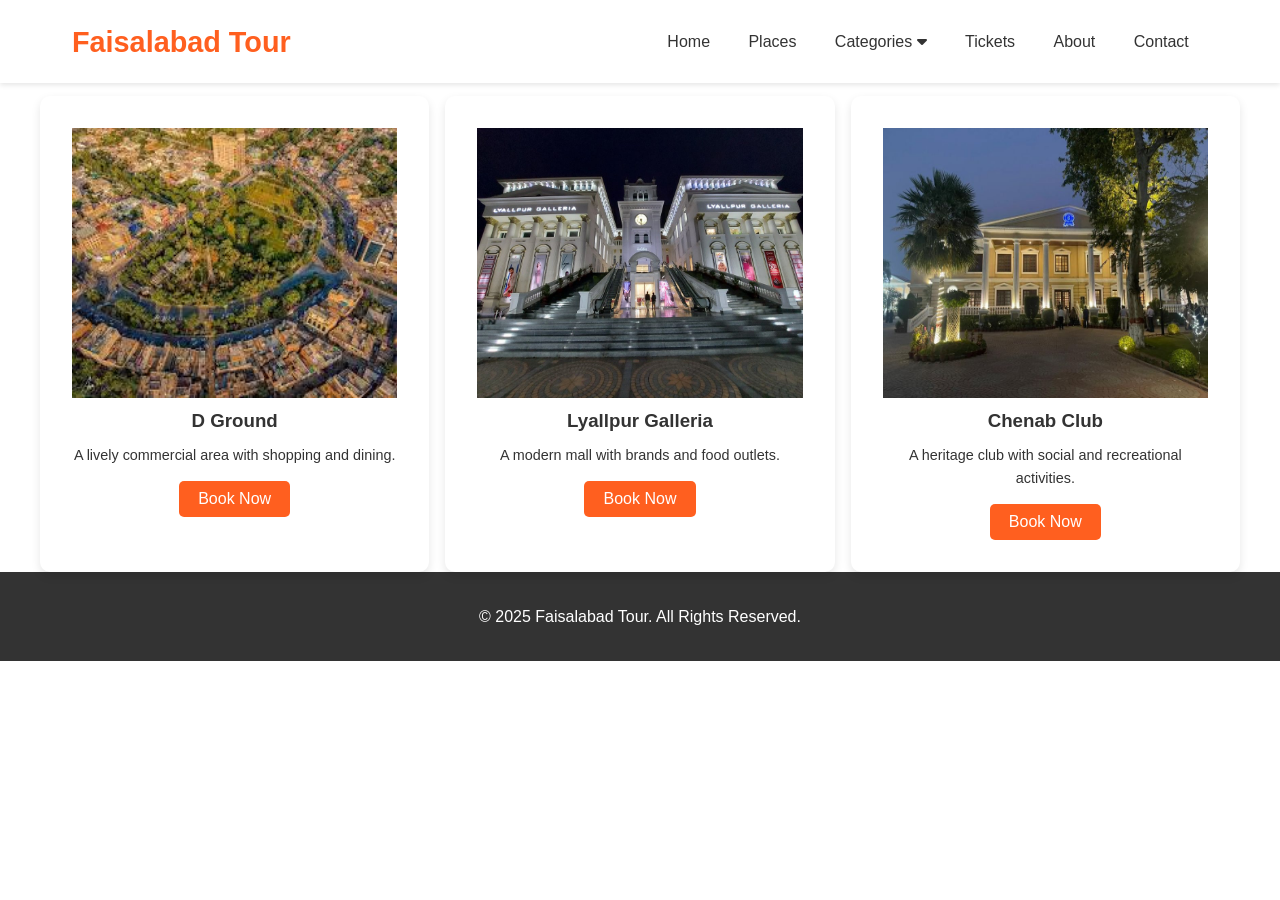
<file: malls.html>
<!DOCTYPE html>
<html lang="en">
  <head>
    <meta charset="UTF-8" />
    <meta name="viewport" content="width=device-width, initial-scale=1.0" />
    <title>Faisalabad Tour - Malls</title>
    <link rel="stylesheet" href="styles.css" />
    <link
      rel="stylesheet"
      href="https://cdnjs.cloudflare.com/ajax/libs/font-awesome/6.4.0/css/all.min.css"
    />
  </head>
  <body>
    <!-- HEADER START -->
    <header>
      <div class="container header-container">
        <div class="logo">Faisalabad Tour</div>
        <nav>
          <ul class="nav-links">
            <li><a href="index.html">Home</a></li>
            <li><a href="places.html">Places</a></li>
            <li class="dropdown">
              <a href="categories.html"
                >Categories <i class="fa fa-caret-down"></i
              ></a>
              <ul class="dropdown-menu">
                <li><a href="parks.html">Parks</a></li>
                <li><a href="malls.html">Malls</a></li>
                <li><a href="food.html">Food</a></li>
                <li><a href="hotels.html">Hotels</a></li>
                <li><a href="adventures.html">Adventures</a></li>
              </ul>
            </li>
            <li><a href="tickets.html">Tickets</a></li>
            <li><a href="about.html">About</a></li>
            <li><a href="contact.html">Contact</a></li>
          </ul>
          <div class="burger">
            <div></div>
            <div></div>
            <div></div>
          </div>
        </nav>
      </div>
    </header>
    <!-- HEADER END -->

    <!-- CATEGORY HEADING START -->
    <section class="category-heading">
      <div class="container section-container">
        <h1>Malls in Faisalabad</h1>
        <p>Discover the most popular shopping malls in Faisalabad city.</p>
      </div>
    </section>
    <!-- CATEGORY HEADING END -->

    <!-- CATEGORY CARDS START -->
    <section class="category-cards">
      <div class="container section-container">
        <div class="category-grid">
          <div class="category-card">
            <img src="Images/malls/d-ground.jpeg" alt="ChenOne Mall" />
            <div class="category-info">
              <h3>D Ground</h3>
              <p>
                A lively commercial area with shopping and dining.</p>
                <a href="tickets.html" class="btn">Book Now</a>
              </p>
            </div>
          </div>

          <div class="category-card">
            <img
              src="Images/malls/lyallpur-galleriaa.jpg"
              alt="Lyallpur Galleria"
            />
            <div class="category-info">
              <h3>Lyallpur Galleria</h3>
              <p>A modern mall with brands and food outlets.</p>
              <a href="tickets.html" class="btn">Book Now</a>
            </div>
          </div>

          <div class="category-card">
            <img src="Images/malls/chenab-club.jpeg" alt="Madina Mall" />
            <div class="category-info">
              <h3>Chenab Club</h3>
              <p>A heritage club with social and recreational activities.</p>
              <a href="tickets.html" class="btn">Book Now</a>
            </div>
          </div>
        </div>
      </div>
    </section>
    <!-- CATEGORY CARDS END -->

    <!-- FOOTER START -->
    <footer>
      <div class="container footer-container">
        <p>&copy; 2025 Faisalabad Tour. All Rights Reserved.</p>
      </div>
    </footer>
    <!-- FOOTER END -->
    <script src="script.js"></script>
  </body>
</html>
</file>
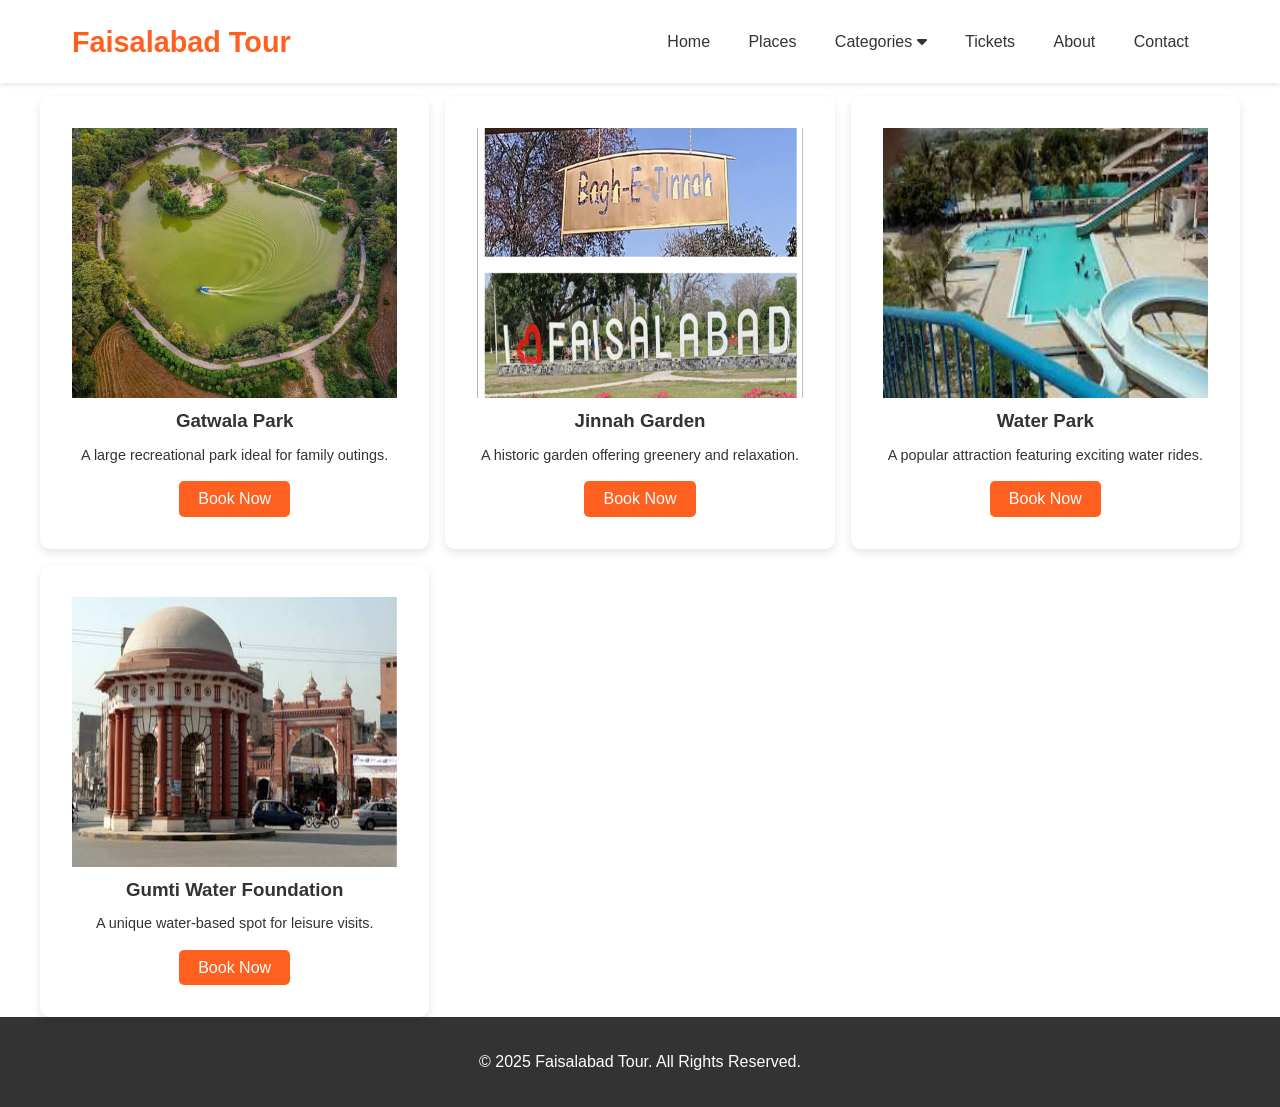
<file: parks.html>
<!DOCTYPE html>
<html lang="en">
  <head>
    <meta charset="UTF-8" />
    <meta name="viewport" content="width=device-width, initial-scale=1.0" />
    <title>Faisalabad Tour - Parks</title>
    <link rel="stylesheet" href="styles.css" />
    <link
      rel="stylesheet"
      href="https://cdnjs.cloudflare.com/ajax/libs/font-awesome/6.4.0/css/all.min.css"
    />
  </head>
  <body>
    <!-- HEADER START -->
    <header>
      <div class="container header-container">
        <div class="logo">Faisalabad Tour</div>
        <nav>
          <ul class="nav-links">
            <li><a href="index.html">Home</a></li>
            <li><a href="places.html">Places</a></li>
            <li class="dropdown">
              <a href="categories.html"
                >Categories <i class="fa fa-caret-down"></i
              ></a>
              <ul class="dropdown-menu">
                <li><a href="parks.html">Parks</a></li>
                <li><a href="malls.html">Malls</a></li>
                <li><a href="food.html">Food</a></li>
                <li><a href="hotels.html">Hotels</a></li>
                <li><a href="adventures.html">Adventures</a></li>
              </ul>
            </li>
            <li><a href="tickets.html">Tickets</a></li>
            <li><a href="about.html">About</a></li>
            <li><a href="contact.html">Contact</a></li>
          </ul>
          <div class="burger">
            <div></div>
            <div></div>
            <div></div>
          </div>
        </nav>
      </div>
    </header>
    <!-- HEADER END -->

    <!-- CATEGORY HEADING START -->
    <section class="category-heading">
      <div class="container section-container">
        <h1>Parks in Faisalabad</h1>
        <p>Explore the most beautiful parks in Faisalabad city.</p>
      </div>
    </section>
    <!-- CATEGORY HEADING END -->

    <!-- CATEGORY CARDS START -->
    <section class="category-cards">
      <div class="container section-container">
        <div class="category-grid">
          <!-- Example Park Card Start -->
          <div class="category-card">
            <img
              src="Images/parks/gatwala-park.jpg"
              alt="Gatwala Wildlife Park"
            />
            <div class="category-info">
              <h3>Gatwala Park</h3>
              <p>A large recreational park ideal for family outings.</p>
              <a href="tickets.html" class="btn">Book Now</a>
            </div>
          </div>
          <!-- Example Park Card End -->

          <div class="category-card">
            <img src="Images/parks/jinnah-garden.webp" alt="Jinnah Park" />
            <div class="category-info">
              <h3>Jinnah Garden</h3>
              <p>A historic garden offering greenery and relaxation.</p>
              <a href="tickets.html" class="btn">Book Now</a>
            </div>
          </div>

          <div class="category-card">
            <img src="Images/parks/water-park.jpeg" alt="Iqbal Park" />
            <div class="category-info">
              <h3>Water Park</h3>
              <p>A popular attraction featuring exciting water rides.</p>
              <a href="tickets.html" class="btn">Book Now</a>
            </div>
          </div>

          <div class="category-card">
            <img src="Images/parks/gumtiwater-fountain.jpg" alt="Iqbal Park" />
            <div class="category-info">
              <h3>Gumti Water Foundation</h3>
              <p>A unique water-based spot for leisure visits.</p>
              <a href="tickets.html" class="btn">Book Now</a>
            </div>
          </div>

          <!-- Repeat more cards as needed -->
        </div>
      </div>
    </section>
    <!-- CATEGORY CARDS END -->

    <!-- FOOTER START -->
    <footer>
      <div class="container footer-container">
        <p>&copy; 2025 Faisalabad Tour. All Rights Reserved.</p>
      </div>
    </footer>
    <!-- FOOTER END -->
  </body>
  <script src="script.js"></script>
</html>
</file>
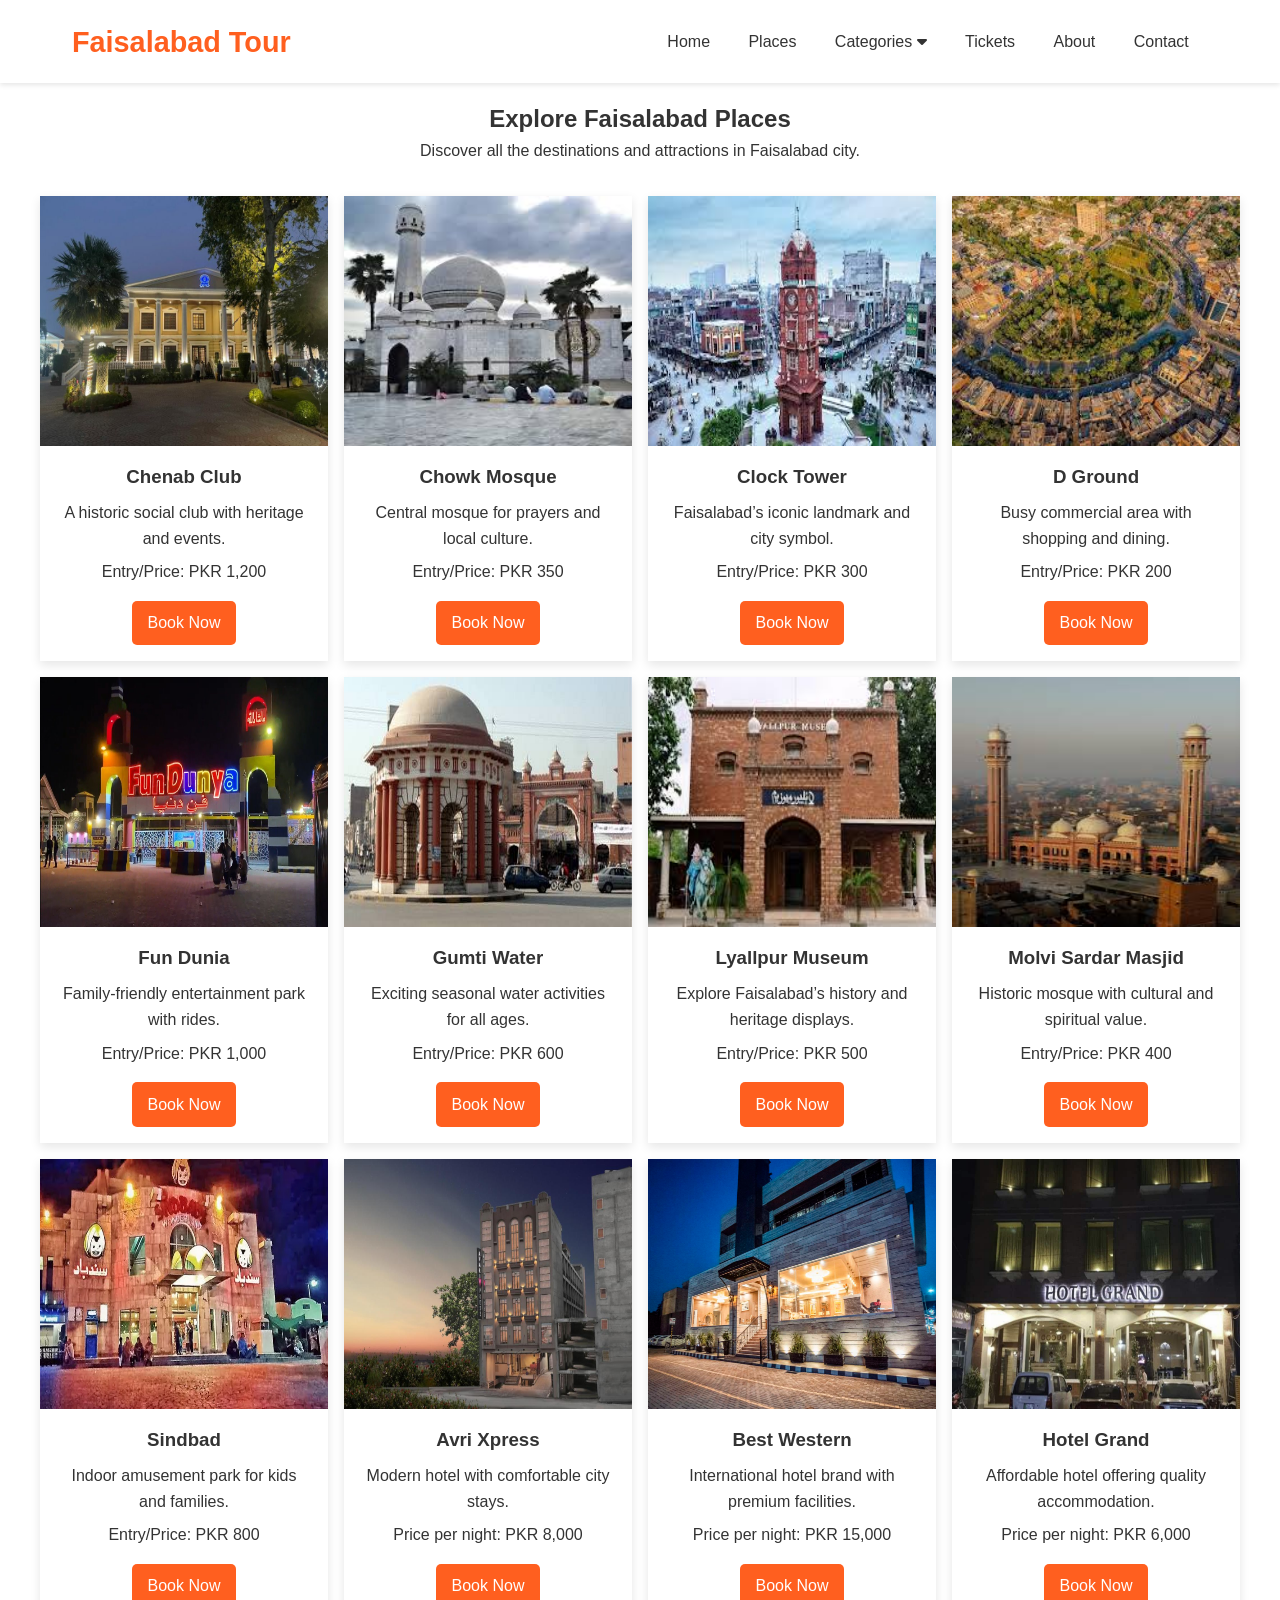
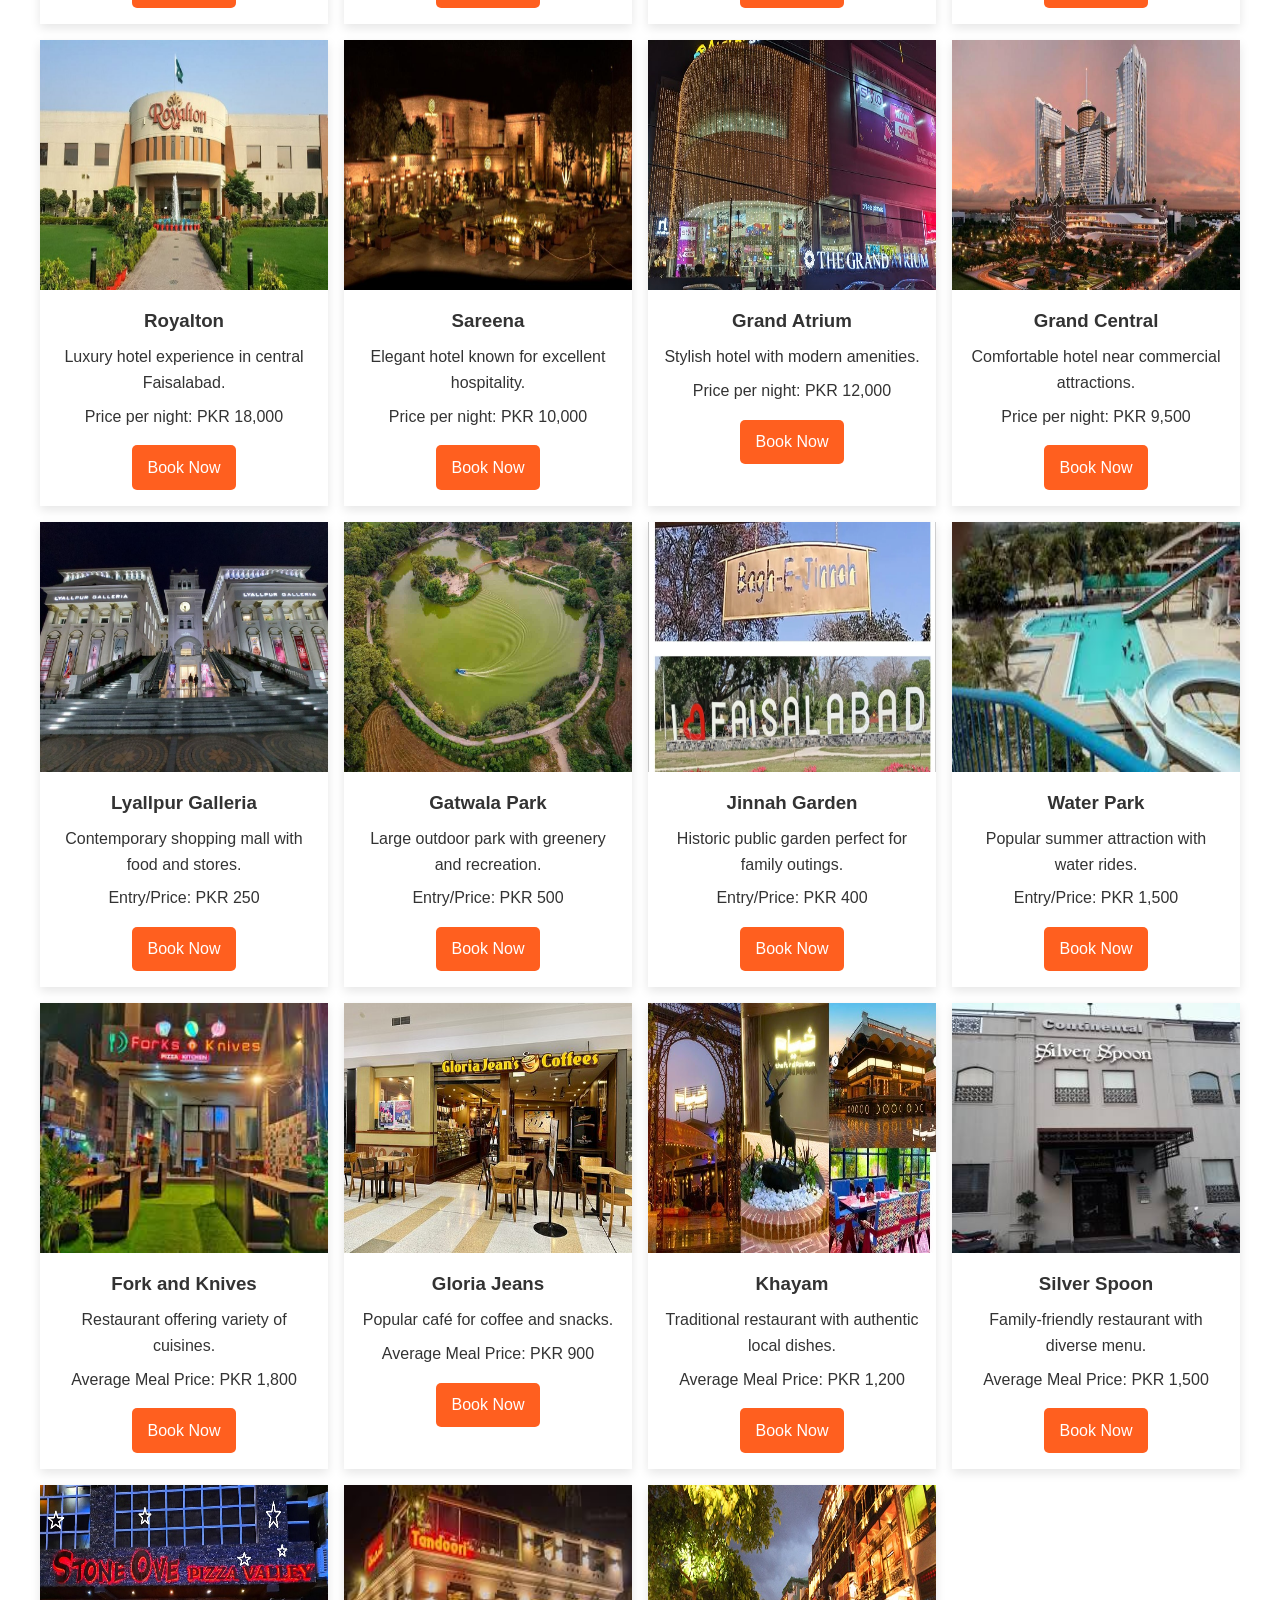
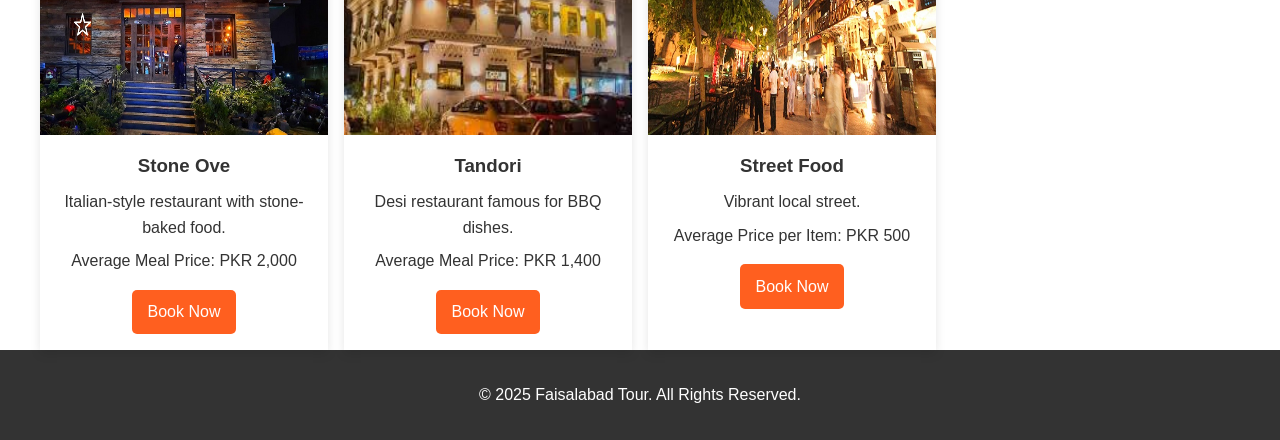
<file: places.html>
<!DOCTYPE html>
<html lang="en">
  <head>
    <meta charset="UTF-8" />
    <meta name="viewport" content="width=device-width, initial-scale=1.0" />
    <title>Faisalabad Tour - Places</title>
    <link rel="stylesheet" href="styles.css" />
    <link
      rel="stylesheet"
      href="https://cdnjs.cloudflare.com/ajax/libs/font-awesome/6.4.0/css/all.min.css"
    />
  </head>
  <body>
    <!-- HEADER START (same as Home Page) -->
    <header>
      <div class="container header-container">
        <div class="logo">Faisalabad Tour</div>
        <nav>
          <ul class="nav-links">
            <li><a href="index.html">Home</a></li>
            <li><a href="places.html">Places</a></li>
            <li class="dropdown">
              <a href="categories.html"
                >Categories <i class="fa fa-caret-down"></i
              ></a>
              <ul class="dropdown-menu">
                <li><a href="parks.html">Parks</a></li>
                <li><a href="malls.html">Malls</a></li>
                <li><a href="food.html">Food</a></li>
                <li><a href="hotels.html">Hotels</a></li>
                <li><a href="adventures.html">Adventures</a></li>
              </ul>
            </li>
            <li><a href="tickets.html">Tickets</a></li>
            <li><a href="about.html">About</a></li>
            <li><a href="contact.html">Contact</a></li>
          </ul>
          <div class="burger">
            <div></div>
            <div></div>
            <div></div>
          </div>
        </nav>
      </div>
    </header>
    <!-- HEADER END -->

    <!-- PLACES HEADING START -->
    <section class="places-heading">
      <div class="container section-container">
        <h1 style="margin-top: 20px;">Explore Faisalabad Places</h1>
        <p>Discover all the destinations and attractions in Faisalabad city.</p>
      </div>
    </section>
    <!-- PLACES HEADING END -->

    <!-- PLACES CARDS START -->
    <section class="places-cards">
      <div class="container section-container">
        <div class="places-grid">
          <!-- Example Place Card Start -->
          <div class="place-card">
            <img src="Images/places/chenab-club.jpeg" alt="Place 1" />
            <div class="place-info">
              <h3>Chenab Club</h3>
              <p>A historic social club with heritage and events.</p>
              <p class="price">Entry/Price: PKR 1,200</p>
              <a href="tickets.html" class="btn">Book Now</a>
            </div>
          </div>
          <!-- Example Place Card End -->

          <!-- Repeat cards for total 24 places (update images and text accordingly) -->
          <div class="place-card">
            <img src="Images/places/chowk-mosque.jpeg" alt="Place 2" />
            <div class="place-info">
              <h3>Chowk Mosque</h3>
              <p>Central mosque for prayers and local culture.</p>
              <p class="price">Entry/Price: PKR 350</p>
              <a href="tickets.html" class="btn">Book Now</a>
            </div>
          </div>

          <div class="place-card">
            <img src="Images/places/clock-tower.jpeg" alt="Place 3" />
            <div class="place-info">
              <h3>Clock Tower</h3>
              <p>Faisalabad’s iconic landmark and city symbol.</p>
              <p class="price">Entry/Price: PKR 300</p>
              <a href="tickets.html" class="btn">Book Now</a>
            </div>
          </div>

          <div class="place-card">
            <img src="Images/places/d-ground.jpeg" alt="Place 2" />
            <div class="place-info">
              <h3>D Ground</h3>
              <p>Busy commercial area with shopping and dining.</p>
              <p class="price">Entry/Price: PKR 200</p>
              <a href="tickets.html" class="btn">Book Now</a>
            </div>
          </div>

          <div class="place-card">
            <img src="Images/places/fun-dunia.jpg" alt="Place 3" />
            <div class="place-info">
              <h3>Fun Dunia</h3>
              <p>Family-friendly entertainment park with rides.</p>
              <p class="price">Entry/Price: PKR 1,000</p>
              <a href="tickets.html" class="btn">Book Now</a>
            </div>
          </div>

          <div class="place-card">
            <img src="Images/places/gumtiwater-fountain.jpg" alt="Place 2" />
            <div class="place-info">
              <h3>Gumti Water</h3>
              <p>Exciting seasonal water activities for all ages.</p>
              <p class="price">Entry/Price: PKR 600</p>
              <a href="tickets.html" class="btn">Book Now</a>
            </div>
          </div>

          <div class="place-card">
            <img src="Images/places/lyallpur-museum.jpeg" alt="Place 3" />
            <div class="place-info">
              <h3>Lyallpur Museum</h3>
              <p>Explore Faisalabad’s history and heritage displays.</p>
              <p class="price">Entry/Price: PKR 500</p>
              <a href="tickets.html" class="btn">Book Now</a>
            </div>
          </div>

          <div class="place-card">
            <img src="Images/places/molvi-sardar-masjid.jpeg" alt="Place 3" />
            <div class="place-info">
              <h3>Molvi Sardar Masjid</h3>
              <p>Historic mosque with cultural and spiritual value.</p>
              <p class="price">Entry/Price: PKR 400</p>
              <a href="tickets.html" class="btn">Book Now</a>
            </div>
          </div>

          <div class="place-card">
            <img src="Images/places/sindbad.webp" alt="Place 3" />
            <div class="place-info">
              <h3>Sindbad</h3>
              <p>Indoor amusement park for kids and families.</p>
              <p class="price">Entry/Price: PKR 800</p>
              <a href="tickets.html" class="btn">Book Now</a>
            </div>
          </div>

          <div class="place-card">
            <img src="Images/places/avari-Xpress.jpg" alt="Place 3" />
            <div class="place-info">
              <h3>Avri Xpress</h3>
              <p>Modern hotel with comfortable city stays.</p>
              <p class="price">Price per night: PKR 8,000</p>
              <a href="tickets.html" class="btn">Book Now</a>
            </div>
          </div>

          <div class="place-card">
            <img src="Images/places/best-westren.jpg" alt="Place 3" />
            <div class="place-info">
              <h3>Best Western</h3>
              <p>International hotel brand with premium facilities.</p>
              <p class="price">Price per night: PKR 15,000</p>
              <a href="tickets.html" class="btn">Book Now</a>
            </div>
          </div>

          <div class="place-card">
            <img src="Images/places/hotel-grand.jpg" alt="Place 3" />
            <div class="place-info">
              <h3>Hotel Grand</h3>
              <p>Affordable hotel offering quality accommodation.</p>
              <p class="price">Price per night: PKR 6,000</p>
              <a href="tickets.html" class="btn">Book Now</a>
            </div>
          </div>

          <div class="place-card">
            <img src="Images/places/royalton.jpg" alt="Place 3" />
            <div class="place-info">
              <h3>Royalton</h3>
              <p>Luxury hotel experience in central Faisalabad.</p>
              <p class="price">Price per night: PKR 18,000</p>
              <a href="tickets.html" class="btn">Book Now</a>
            </div>
          </div>

          <div class="place-card">
            <img src="Images/places/sareena-hotel.jpg" alt="Place 3" />
            <div class="place-info">
              <h3>Sareena</h3>
              <p>Elegant hotel known for excellent hospitality.</p>
              <p class="price">Price per night: PKR 10,000</p>
              <a href="tickets.html" class="btn">Book Now</a>
            </div>
          </div>

          <div class="place-card">
            <img src="Images/places/grand-atrium.jpg" alt="Place 3" />
            <div class="place-info">
              <h3>Grand Atrium</h3>
              <p>Stylish hotel with modern amenities.</p>
              <p class="price">Price per night: PKR 12,000</p>
              <a href="tickets.html" class="btn">Book Now</a>
            </div>
          </div>

          <div class="place-card">
            <img src="Images/places/grand-central.jpg" alt="Place 3" />
            <div class="place-info">
              <h3>Grand Central</h3>
              <p>Comfortable hotel near commercial attractions.</p>
              <p class="price">Price per night: PKR 9,500</p>
              <a href="tickets.html" class="btn">Book Now</a>
            </div>
          </div>

          <div class="place-card">
            <img src="Images/places/lyallpur-galleriaa.jpg" alt="Place 3" />
            <div class="place-info">
              <h3>Lyallpur Galleria</h3>
              <p>Contemporary shopping mall with food and stores.</p>
              <p class="price">Entry/Price: PKR 250</p>
              <a href="tickets.html" class="btn">Book Now</a>
            </div>
          </div>

          <div class="place-card">
            <img src="Images/places/gatwala-park.jpg" alt="Place 3" />
            <div class="place-info">
              <h3>Gatwala Park</h3>
              <p>Large outdoor park with greenery and recreation.</p>
              <p class="price">Entry/Price: PKR 500</p>
              <a href="tickets.html" class="btn">Book Now</a>
            </div>
          </div>

          <div class="place-card">
            <img src="Images/places/jinnah-garden.webp" alt="Place 3" />
            <div class="place-info">
              <h3>Jinnah Garden</h3>
              <p>Historic public garden perfect for family outings.</p>
              <p class="price">Entry/Price: PKR 400</p>
              <a href="tickets.html" class="btn">Book Now</a>
            </div>
          </div>

          <div class="place-card">
            <img src="Images/places/water-park.jpeg" alt="Place 3" />
            <div class="place-info">
              <h3>Water Park</h3>
              <p>Popular summer attraction with water rides.</p>
              <p class="price">Entry/Price: PKR 1,500</p>
              <a href="tickets.html" class="btn">Book Now</a>
            </div>
          </div>

          <div class="place-card">
            <img src="Images/places/fork-n-knives.jpeg" alt="Place 3" />
            <div class="place-info">
              <h3>Fork and Knives</h3>
              <p>Restaurant offering variety of cuisines.</p>
              <p class="price">Average Meal Price: PKR 1,800</p>
              <a href="tickets.html" class="btn">Book Now</a>
            </div>
          </div>

          <div class="place-card">
            <img src="Images/places/gloria-jeans.jpg" alt="Place 3" />
            <div class="place-info">
              <h3>Gloria Jeans</h3>
              <p>Popular café for coffee and snacks.</p>
              <p class="price">Average Meal Price: PKR 900</p>
              <a href="tickets.html" class="btn">Book Now</a>
            </div>
          </div>

          <div class="place-card">
            <img src="Images/places/khayam-food.jpg" alt="Place 3" />
            <div class="place-info">
              <h3>Khayam</h3>
              <p>Traditional restaurant with authentic local dishes.</p>
              <p class="price">Average Meal Price: PKR 1,200</p>
              <a href="tickets.html" class="btn">Book Now</a>
            </div>
          </div>

          <div class="place-card">
            <img src="Images/places/silver-spoon.jpeg" alt="Place 3" />
            <div class="place-info">
              <h3>Silver Spoon</h3>
              <p>Family-friendly restaurant with diverse menu.</p>
              <p class="price">Average Meal Price: PKR 1,500</p>
              <a href="tickets.html" class="btn">Book Now</a>
            </div>
          </div>

          <div class="place-card">
            <img src="Images/places/stone-ove.jpeg" alt="Place 3" />
            <div class="place-info">
              <h3>Stone Ove</h3>
              <p>Italian-style restaurant with stone-baked food.</p>
              <p class="price">Average Meal Price: PKR 2,000</p>
              <a href="tickets.html" class="btn">Book Now</a>
            </div>
          </div>

          <div class="place-card">
            <img src="Images/places/tandori.jpg" alt="Place 3" />
            <div class="place-info">
              <h3>Tandori</h3>
              <p>Desi restaurant famous for BBQ dishes.</p>
              <p class="price">Average Meal Price: PKR 1,400</p>
              <a href="tickets.html" class="btn">Book Now</a>
            </div>
          </div>

          <div class="place-card">
            <img src="Images/places/street-food.jpg" alt="Place 3" />
            <div class="place-info">
              <h3>Street Food</h3>
              <p>Vibrant local street.</p>
              <p class="price">Average Price per Item: PKR 500</p>
              <a href="tickets.html" class="btn">Book Now</a>
            </div>
          </div>

          <!-- Continue similarly for further cards -->
        </div>
      </div>
    </section>
    <!-- PLACES CARDS END -->

    <!-- FOOTER START -->
    <footer>
      <div class="container footer-container">
        <p>&copy; 2025 Faisalabad Tour. All Rights Reserved.</p>
      </div>
    </footer>
    <!-- FOOTER END -->
  </body>
  <script src="script.js"></script>
</html>
</file>
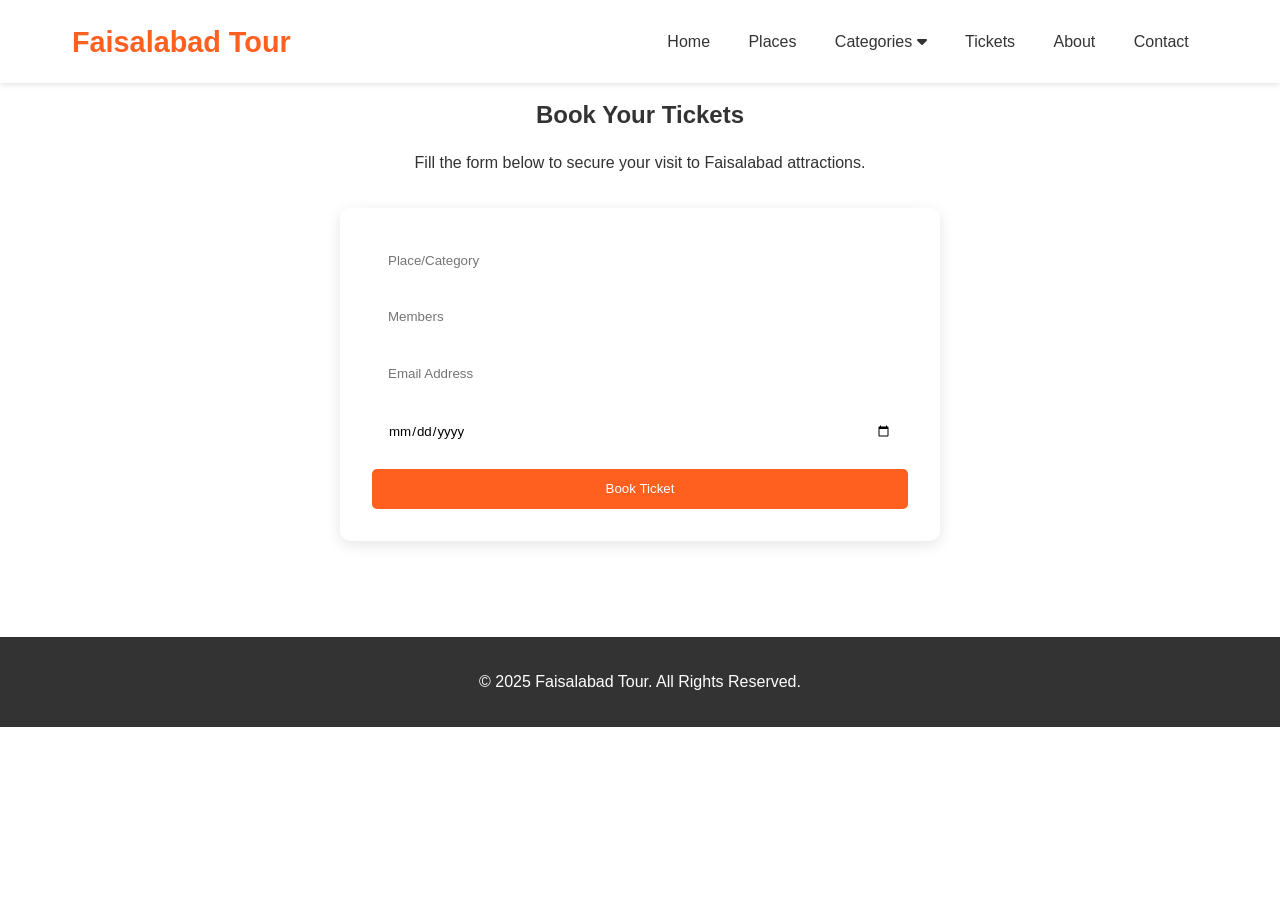
<file: tickets.html>
<!DOCTYPE html>
<html lang="en">
  <head>
    <meta charset="UTF-8" />
    <meta name="viewport" content="width=device-width, initial-scale=1.0" />
    <title>Faisalabad Tour - Tickets</title>
    <link rel="stylesheet" href="styles.css" />
    <link
      rel="stylesheet"
      href="https://cdnjs.cloudflare.com/ajax/libs/font-awesome/6.4.0/css/all.min.css"
    />
  </head>
  <body>
    <!-- HEADER START -->
    <header>
      <div class="container header-container">
        <div class="logo">Faisalabad Tour</div>
        <nav>
          <ul class="nav-links">
            <li><a href="index.html">Home</a></li>
            <li><a href="places.html">Places</a></li>
            <li class="dropdown">
              <a href="categories.html"
                >Categories <i class="fa fa-caret-down"></i
              ></a>
              <ul class="dropdown-menu">
                <li><a href="parks.html">Parks</a></li>
                <li><a href="malls.html">Malls</a></li>
                <li><a href="food.html">Food</a></li>
                <li><a href="hotels.html">Hotels</a></li>
                <li><a href="adventures.html">Adventures</a></li>
              </ul>
            </li>
            <li><a href="tickets.html">Tickets</a></li>
            <li><a href="about.html">About</a></li>
            <li><a href="contact.html">Contact</a></li>
          </ul>
          <div class="burger">
            <div></div>
            <div></div>
            <div></div>
          </div>
        </nav>
      </div>
    </header>
    <!-- HEADER END -->

    <!-- BOOKING FORM SECTION START -->
    <section class="tickets-form-section">
      <div class="container section-container">
        <h1>Book Your Tickets</h1>
        <p>
          Fill the form below to secure your visit to Faisalabad attractions.
        </p>
        <div class="tickets-form-container">
          <form class="tickets-form">
            <input type="text" placeholder="Place/Category" required />
            <input type="text" placeholder="Members" required />
            <input type="email" placeholder="Email Address" required />
            <input type="date" placeholder="Date" required />
            <button type="submit">Book Ticket</button>
          </form>
        </div>
      </div>
    </section>
    <!-- BOOKING FORM SECTION END -->

    <!-- FOOTER START -->
    <footer>
      <div class="container footer-container">
        <p>&copy; 2025 Faisalabad Tour. All Rights Reserved.</p>
      </div>
    </footer>
    <!-- FOOTER END -->

    <!-- JS Script Start -->
    <script>
      // Sab forms select kar liye
      const forms = document.querySelectorAll("form");

      forms.forEach((form) => {
        form.addEventListener("submit", function (e) {
          e.preventDefault(); // form submit hone se page reload na ho
          alert("Thank you! Your submission has been received."); // pop-up message
          form.reset(); // form fields clear kar de
        });
      });
    </script>
    <!-- JS Script End -->
    <script src="script.js"></script>
  </body>
</html>
</file>
<file: styles.css>
/* GENERAL RESET START */
* {
  margin: 0;
  padding: 0;
  box-sizing: border-box;
  font-family: "Verdana", Geneva, Tahoma, sans-serif;
  transition: all 0.3s ease;
}

html {
  scroll-behavior: smooth;
}

body {
  line-height: 1.6;
  color: #333;
}

/* HEADER START */
header {
  width: 100%;
  background: #fff;
  position: fixed;
  top: 0;
  left: 0;
  z-index: 1000;
  box-shadow: 0 2px 5px rgba(0, 0, 0, 0.1);
}
.header-container {
  display: flex;
  justify-content: space-between;
  align-items: center;
  max-width: 1200px;
  margin: auto;
  padding: 1rem 2rem;
}

.logo {
  font-size: 1.8rem;
  font-weight: bold;
  color: #ff5f1f;
}

/* NAVBAR START */
nav {
  position: relative;
}

.nav-links {
  display: flex;
  list-style: none;
  align-items: center;
}

.nav-links li {
  position: relative;
}

.nav-links li a {
  display: block;
  padding: 0.8rem 1.2rem;
  color: #333;
  text-decoration: none;
  position: relative;
}

/* Bottom border animation on hover */
.nav-links li a::after {
  content: "";
  position: absolute;
  bottom: 0;
  left: 0;
  width: 0%;
  height: 2px;
  background: #ff5f1f;
  transition: 0.3s;
}

.nav-links li a:hover::after {
  width: 100%;
}

/* DROPDOWN MENU START */
.dropdown-menu {
  position: absolute;
  top: 100%;
  left: 0;
  background: #fff;
  display: none;
  min-width: 150px;
  box-shadow: 0 2px 5px rgba(0, 0, 0, 0.2);
  z-index: 1000;
}

.dropdown-menu li a {
  padding: 0.8rem 1rem;
}

.dropdown:hover .dropdown-menu {
  display: block;
}

/* BURGER MENU FOR MOBILE */
.burger {
  display: none;
  cursor: pointer;
  flex-direction: column;
  gap: 5px;
  z-index: 1001;
  padding: 5px;
}

.burger div {
  width: 25px;
  height: 3px;
  background: #ff5f1f;
  transition: 0.3s;
}

/* Burger X animation when active */
.burger.active div:nth-child(1) {
  transform: rotate(45deg) translate(5px, 5px);
}

.burger.active div:nth-child(2) {
  opacity: 0;
}

.burger.active div:nth-child(3) {
  transform: rotate(-45deg) translate(7px, -6px);
}

/*  BANNER START */
.banner {
  position: relative;
  width: 100%;
  height: 80vh;
  overflow: hidden;
  align-items: center;
  justify-content: center;
  margin-top: 83px; /* header space */
}
/* BANNER SLIDES ANIMATION FIX */

.banner-slides {
  position: absolute;
  inset: 0;
  z-index: 0;
}

.banner-slides .slide {
  position: absolute;
  inset: 0;
  background-size: cover;
  background-position: center;
  opacity: 0;
  animation: bannerFade 25s infinite;
}

/* slide delays */
.banner-slides .slide:nth-child(1) {
  animation-delay: 0s;
}
.banner-slides .slide:nth-child(2) {
  animation-delay: 5s;
}
.banner-slides .slide:nth-child(3) {
  animation-delay: 10s;
}
.banner-slides .slide:nth-child(4) {
  animation-delay: 15s;
}
.banner-slides .slide:nth-child(5) {
  animation-delay: 20s;
}

/* smooth fade animation */
@keyframes bannerFade {
  0% {
    opacity: 0;
  }
  8% {
    opacity: 1;
  }
  28% {
    opacity: 1;
  }
  36% {
    opacity: 0;
  }
  100% {
    opacity: 0;
  }
}

/* Banner content */
.banner-content {
  position: relative;
  z-index: 10;
  color: #fff;
  text-align: center;
  max-width: 700px;
  background: rgba(0, 0, 0, 0.3);
  padding: 2rem;
  border-radius: 10px;
  margin: 70px auto;
}

.banner-content h1 {
  font-size: 2.5rem;
  margin-bottom: 1rem;
}

.banner-content p {
  font-size: 1.2rem;
  margin-bottom: 1.5rem;
}
/* BANNER SEARCH BAR START */

.banner-content .search-bar {
  display: flex;
  justify-content: center;
  margin-top: 2rem;
  max-width: 500px;
  margin-left: auto;
  margin-right: auto;
}

.banner-content .search-bar input {
  flex: 1;
  padding: 0.8rem 1rem;
  border-radius: 5px 0 0 5px;
  border: none;
  outline: none;
  font-size: 1rem;
}

.banner-content .search-bar button {
  padding: 0.8rem 1rem;
  border-radius: 0 5px 5px 0;
  border: none;
  outline: none;
  background: #ff5f1f;
  color: #fff;
  cursor: pointer;
  font-size: 1rem;
  display: flex;
  align-items: center;
  justify-content: center;
  transition: 0.3s;
}

.banner-content .search-bar button:hover {
  background: #e04a00; /* hover color */
}

.banner-content .search-bar i {
  font-size: 1rem;
}

/* FEATURE CARDS START */

.features {
  padding: 5rem 2rem;
  background: #f8f9fa;
}

.features-container {
  display: flex;
  justify-content: space-between;
  gap: 1rem;
  max-width: 1200px;
  margin: auto;
}

.feature-card {
  flex: 1;
  background: #fff;
  padding: 2rem;
  text-align: center;
  box-shadow: 0 4px 10px rgba(0, 0, 0, 0.1);
  transition: 0.3s;
}

.feature-card:hover {
  transform: translateY(-10px);
}

.feature-card i {
  font-size: 2rem;
  color: #ff5f1f;
  margin-bottom: 1rem;
}

/* TOP DESTINATIONS START */

.top-destinations {
  padding: 5rem 2rem;
}

.section-container {
  max-width: 1200px;
  margin: auto;
}

.destinations-grid {
  display: flex;
  gap: 1rem;
  margin-top: 2rem;
}

.destination-card {
  flex: 1;
  position: relative;
  overflow: hidden;
  cursor: pointer;
}

.destination-card img {
  width: 100%;
  height: 300px;
  display: block;
  transition: 0.3s;
}

.destination-card:hover img {
  transform: scale(1.1);
}

.destination-info {
  position: absolute;
  bottom: 0;
  left: 0;
  width: 100%;
  background: rgba(0, 0, 0, 0.6);
  color: #fff;
  padding: 1rem;
  text-align: center;
  opacity: 0;
  transition: 0.3s;
}

.destination-card:hover .destination-info {
  opacity: 1;
}

.see-all-link {
  display: inline-block;
  margin-top: 1rem;
  color: #ff5f1f;
  text-decoration: none;
  font-weight: bold;
}

/* EXPLORE CATEGORY START */

.explore-category {
  padding: 5rem 2rem;
  background: #f8f9fa;
}

.category-grid {
  display: grid;
  grid-template-columns: repeat(auto-fit, minmax(350px, 1fr));
  gap: 1rem;
  margin-top: 2rem;
}

.category-card {
  background: #fff;
  padding: 2rem;
  text-align: center;
  box-shadow: 0 4px 10px rgba(0, 0, 0, 0.1);
  cursor: pointer;
  transition: 0.3s;
}

.category-card:hover {
  transform: translateY(-10px);
}

.category-card i {
  font-size: 2rem;
  color: #ff5f1f;
  margin-bottom: 0.5rem;
}

/* FEATURED DEALS START */

.featured-deals {
  padding: 5rem 2rem;
}

.deals-grid {
  display: flex;
  gap: 1rem;
  flex-wrap: wrap;
}

.deal-card {
  flex: 1;
  min-width: 250px;
  background: #fff;
  text-align: center;
  padding: 1rem;
  box-shadow: 0 4px 10px rgba(0, 0, 0, 0.1);
  transition: 0.3s;
}

.deal-card img {
  width: 100%;
  height: 280px;
  margin-bottom: 1rem;
}

.deal-card:hover {
  transform: translateY(-10px);
}

.btn {
  display: inline-block;
  padding: 0.3rem 1.2rem;
  background: #ff5f1f;
  color: #fff;
  text-decoration: none;
  border-radius: 5px;
  margin-top: 0.9rem;
}

/* BOOK TICKET START */

.book-ticket {
  padding: 5rem 2rem;
}

.ticket-container {
  display: flex;
  gap: 2rem;
  flex-wrap: wrap;
  align-items: center;
}

.ticket-image img {
  width: 100%;
  max-width: 500px;
}

.ticket-form {
  flex: 1;
  background: #fff;
  padding: 2rem;
  box-shadow: 0 4px 10px rgba(0, 0, 0, 0.1);
  border-radius: 10px;
}

.ticket-form form {
  display: flex;
  flex-direction: column;
  gap: 1rem;
}

.ticket-form input,
.ticket-form button {
  padding: 0.8rem 1rem;
  border: none;
  outline: none;
  border-radius: 5px;
}

.ticket-form button {
  background: #ff5f1f;
  color: #fff;
  cursor: pointer;
}

/* ABOUT US START */

.about {
  padding: 50px 8%;
  background: #f7f7f7;
}
.about h2 {
  margin-bottom: 20px;
}
.about-page {
  margin-top: 70px;
}

.about-container {
  display: flex;
  gap: 30px;
  align-items: center;
}

/* video box */
.about-video {
  position: relative;
  flex: 1;
  background: #fff;
  padding: 15px;
  box-shadow: 0 5px 15px rgba(0, 0, 0, 0.1);
  overflow: hidden; /* IMPORTANT */
}

.about-video video {
  width: 100%;
  height: 100%;
  object-fit: cover; /* VIDEO BOX KE ANDAR FIT */
  border-radius: 4px;
}

/* content */
.about-content {
  flex: 1;
}

/* REVIEWS START */

.reviews {
  padding: 5rem 2rem;
  background: #f8f9fa;
}

.reviews-grid {
  display: flex;
  gap: 1rem;
  flex-wrap: wrap;
}

.review-card {
  flex: 1;
  min-width: 250px;
  text-align: center;
  padding: 2rem;
  background: #fff;
  box-shadow: 0 4px 10px rgba(0, 0, 0, 0.1);
  border-radius: 10px;
}

.review-card img {
  width: 100px;
  height: 90px;
  border-radius: 50%;
  margin-bottom: 1rem;
}

/* CONTACT US START */

.contact {
  padding: 60px 8%;
  background: #fff;
}

.contact-container {
  display: flex;
  gap: 40px;
  align-items: stretch;
}

/* LEFT SIDE */
.contact-left {
  flex: 1;
}

.contact-left small {
  color: #777;
  letter-spacing: 1px;
}

.contact-left form {
  display: flex;
  flex-direction: column;
}

.contact-left input,
.contact-left textarea {
  padding: 12px 15px;
  margin-bottom: 15px;
  border: 1px solid #ddd;
  border-radius: 6px;
  font-size: 14px;
}

.contact-left textarea {
  resize: none;
}

.contact-btn {
  padding: 0.8rem 1rem;
  border: none;
  outline: none;
  border-radius: 5px;
}
/* RIGHT SIDE */
.contact-right {
  flex: 1;
  height: 400px;
}

.contact-right iframe {
  width: 100%;
  height: 100%;
  border: none;
  border-radius: 10px;
}

/* RESPONSIVE */

@media (max-width: 1024px) {
  .features-container,
  .destinations-grid,
  .deals-grid,
  .reviews-grid {
    flex-direction: column;
  }
}

/* Tablet / small landscape phone - 2 columns */
@media (max-width: 768px) and (min-width: 481px) {
  .category-grid,
  .places-grid {
    grid-template-columns: repeat(2, 1fr);
  }
}

@media (max-width: 768px) {
  .contact-container {
    flex-direction: column;
  }

  .contact-right {
    height: 300px;
  }
}

/* FOOTER START */

footer {
  background: #333;
  color: #fff;
  padding: 2rem;
  text-align: center;
}

/* MEDIA QUERIES FOR RESPONSIVE DESIGN */

@media (max-width: 1024px) {
  .features-container,
  .destinations-grid,
  .deals-grid,
  .reviews-grid {
    flex-direction: column;
  }
}

@media (max-width: 768px) {
  .header-container {
    flex-direction: row;
    justify-content: space-between;
    align-items: center;
    padding: 1rem;
  }

  .nav-links {
    display: none;
    flex-direction: column;
    position: absolute;
    top: 100%;
    left: 0;
    right: 0;
    background: #fff;
    width: 100%;
    max-width: 1200px;
    margin: 0 auto;
    box-shadow: 0 4px 12px rgba(0, 0, 0, 0.15);
    z-index: 1000;
    max-height: 0;
    overflow: hidden;
    transition: max-height 0.3s ease, opacity 0.3s ease;
    opacity: 0;
  }

  .nav-links.active {
    display: flex;
    max-height: 80vh;
    opacity: 1;
  }

  .nav-links li {
    width: 100%;
    text-align: center;
  }

  .nav-links li a {
    padding: 1rem;
    display: block;
    width: 100%;
  }

  .nav-links li a:hover {
    background: #f8f9fa;
  }

  .nav-links li a:hover::after {
    width: 0%;
  }

  .burger {
    display: flex;
  }

  .banner-content h1 {
    font-size: 2rem;
  }

  .banner-content p {
    font-size: 1rem;
  }

  .ticket-container,
  .about-container,
  .contact-container {
    flex-direction: column;
  }

  /* Homepage card grids - single column on mobile */
  .features-container {
    flex-direction: column;
  }

  .destinations-grid {
    flex-direction: column;
  }

  .deals-grid {
    flex-direction: column;
  }

  .reviews-grid {
    flex-direction: column;
  }

  .category-grid {
    grid-template-columns: 1fr;
  }

  .places-grid {
    grid-template-columns: 1fr;
  }

  /* Card image sizing on mobile */
  .destination-card img {
    height: 200px;
  }

  .deal-card img {
    height: 200px;
  }

  .category-card img {
    height: 200px;
  }

  .place-card img {
    height: 200px;
  }

  .review-card img {
    width: 80px;
    height: 80px;
  }

  .banner {
    margin-top: 70px;
  }
}

/* PLACES CARDS START */

.places-grid {
  display: grid;
  grid-template-columns: repeat(auto-fit, minmax(250px, 1fr));
  gap: 1rem;
}

.place-card {
  position: relative;
  overflow: hidden;
  background: #fff;
  box-shadow: 0 4px 10px rgba(0, 0, 0, 0.1);
  transition: 0.3s;
  text-align: center;
}

.place-card img {
  width: 100%;
  height: 250px;
  display: block;
}

.place-info {
  padding: 1rem;
  opacity: 1; /* default visible */
  transition: 0.3s;
}

.place-card:hover .place-info {
  background: rgba(0, 0, 0, 0.7);
  color: #fff;
}

.place-info h3,
.place-info p,
.place-info .price {
  margin-bottom: 0.5rem;
}

.place-info .btn {
  margin-top: 0.5rem;
  background: #ff5f1f;
  color: #fff;
  padding: 0.6rem 1rem;
  text-decoration: none;
  border-radius: 5px;
  display: inline-block;
}

/* PLACES HEADING START */
.places-heading {
  padding: 5rem 2rem 2rem 2rem;
  text-align: center;
}

/* CATEGORIES CARDS START */
.categories-grid {
  display: grid;
  grid-template-columns: repeat(auto-fit, minmax(350px, 1fr));
  gap: 1rem;
  margin-top: 2rem;
}

.category-card {
  background: #fff;
  text-align: center;
  padding: 2rem;
  text-decoration: none;
  color: #333;
  box-shadow: 0 4px 10px rgba(0, 0, 0, 0.1);
  transition: 0.3s;
  display: flex;
  flex-direction: column;
  align-items: center;
  border-radius: 10px;
}

.category-card:hover {
  transform: translateY(-10px);
}
.category-card img {
  width: 100%;
  height: 270px;
  display: block;
}
.category-card i {
  font-size: 2rem;
  color: #ff5f1f;
  margin-bottom: 0.5rem;
}

.category-card h3 {
  margin-top: 0.5rem;
  margin-bottom: 0.5rem;
}

.category-card p {
  font-size: 0.9rem;
}
/* CATEGORIES HEADING */
.categories-heading {
  padding: 5rem 2rem 2rem 2rem;
  text-align: center;
}
/* TICKETS FORM SECTION START */

.tickets-form-section {
  padding: 6rem 2rem;
  text-align: center;
}

.tickets-form-section h1 {
  margin-bottom: 1rem;
}

.tickets-form-section p {
  margin-bottom: 2rem;
}

.tickets-form-container {
  max-width: 600px;
  margin: auto;
  background: #fff;
  padding: 2rem;
  box-shadow: 0 4px 15px rgba(0, 0, 0, 0.1);
  border-radius: 10px;
}

.tickets-form {
  display: flex;
  flex-direction: column;
  gap: 1rem;
}

.tickets-form input,
.tickets-form button {
  padding: 0.8rem 1rem;
  border: none;
  outline: none;
  border-radius: 5px;
}

.tickets-form button {
  background: #ff5f1f;
  color: #fff;
  cursor: pointer;
}

/* CONTACT FORM CENTER START */

.contact-us-section {
  height: 100vh;
  display: flex;
  align-items: center;
  justify-content: center;
}

.contact-us-center {
  max-width: 500px;
  width: 100%;
  background: rgba(255, 255, 255, 0.9);
  padding: 2rem;
  border-radius: 10px;
  box-shadow: 0 4px 15px rgba(0, 0, 0, 0.2);
  text-align: center;
}

.contact-form input,
.contact-form textarea,
.contact-form button {
  width: 100%;
  margin-bottom: 1rem;
  padding: 0.8rem 1rem;
  border: none;
  outline: none;
  border-radius: 5px;
}

.contact-form button {
  background: #ff5f1f;
  color: #fff;
  cursor: pointer;
}

/* STYLE ENDS */
</file>
